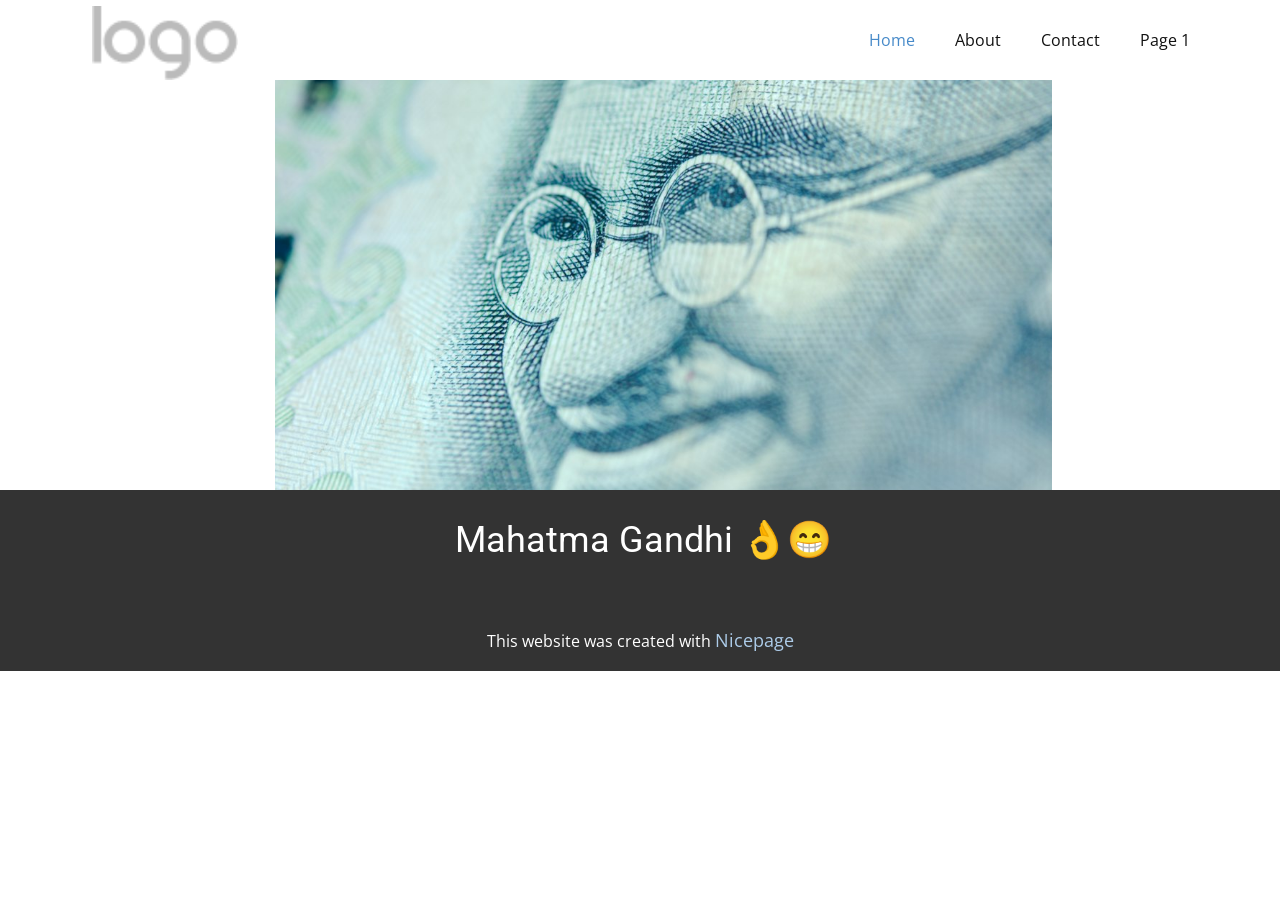
<file: index.html>
<!DOCTYPE html>
<html style="font-size: 16px;" lang="en"><head>
    <meta name="viewport" content="width=device-width, initial-scale=1.0">
    <meta charset="utf-8">
    <meta name="keywords" content="">
    <meta name="description" content="">
    <title>Home</title>
    <link rel="stylesheet" href="nicepage.css" media="screen">
<link rel="stylesheet" href="index.css" media="screen">
    <script class="u-script" type="text/javascript" src="jquery.js" defer=""></script>
    <script class="u-script" type="text/javascript" src="nicepage.js" defer=""></script>
    <meta name="generator" content="Nicepage 8.7.0, nicepage.com">
    
    
    
    <link id="u-page-google-font" rel="stylesheet" href="https://fonts.googleapis.com/css2?display=swap&amp;family=Roboto:ital,wght@0,100;0,200;0,300;0,400;0,500;0,600;0,700;0,800;0,900;1,100;1,200;1,300;1,400;1,500;1,600;1,700;1,800;1,900&amp;family=Open+Sans:ital,wght@0,300;0,400;0,500;0,600;0,700;0,800;1,300;1,400;1,500;1,600;1,700;1,800">
    <script type="application/ld+json">{
		"@context": "http://schema.org",
		"@type": "Organization",
		"name": "",
		"logo": "images/default-logo.png"
}</script>
    <meta name="theme-color" content="#478ac9">
    <meta property="og:title" content="Home">
    <meta property="og:type" content="website">
  <meta data-intl-tel-input-cdn-path="intlTelInput/"></head>
  <body data-home-page="Home.html" data-home-page-title="Home" data-path-to-root="./" data-include-products="false" class="u-body u-clearfix u-xl-mode" data-lang="en"><header class="u-clearfix u-header u-header" id="header"><div class="u-clearfix u-sheet u-valign-middle-lg u-valign-middle-md u-valign-middle-sm u-valign-middle-xs u-sheet-1">
        <a href="#" class="u-image u-logo u-image-1">
          <img src="images/default-logo.png" class="u-logo-image u-logo-image-1">
        </a>
        <nav class="u-menu u-menu-one-level u-offcanvas u-menu-1" role="navigation" aria-label="Menu navigation">
          <div class="menu-collapse" style="font-size: 1rem; letter-spacing: 0px;">
            <a class="u-button-style u-custom-left-right-menu-spacing u-custom-padding-bottom u-custom-top-bottom-menu-spacing u-hamburger-link u-nav-link u-text-active-palette-1-base u-text-hover-palette-2-base" href="#" tabindex="-1" aria-label="Open menu" aria-controls="841e">
              <svg class="u-svg-link" viewBox="0 0 24 24"><use xlink:href="#menu-hamburger"></use></svg>
              <svg class="u-svg-content" version="1.1" id="menu-hamburger" viewBox="0 0 16 16" x="0px" y="0px" xmlns:xlink="http://www.w3.org/1999/xlink" xmlns="http://www.w3.org/2000/svg"><g><rect y="1" width="16" height="2"></rect><rect y="7" width="16" height="2"></rect><rect y="13" width="16" height="2"></rect>
</g></svg>
            </a>
          </div>
          <div class="u-nav-container">
            <ul class="u-nav u-unstyled u-nav-1" role="menubar"><li class="u-nav-item" role="none"><a class="u-button-style u-nav-link u-text-active-palette-1-base u-text-hover-palette-2-base u-nav-link-2" href="./" role="menuitem">Home</a>
</li><li class="u-nav-item" role="none"><a class="u-button-style u-nav-link u-text-active-palette-1-base u-text-hover-palette-2-base u-nav-link-2" href="About.html" role="menuitem">About</a>
</li><li class="u-nav-item" role="none"><a class="u-button-style u-nav-link u-text-active-palette-1-base u-text-hover-palette-2-base u-nav-link-2" href="Contact.html" role="menuitem">Contact</a>
</li><li class="u-nav-item" role="none"><a class="u-button-style u-nav-link u-text-active-palette-1-base u-text-hover-palette-2-base u-nav-link-2" href="Page-1.html" role="menuitem">Page 1</a>
</li></ul>
          </div>
          <div class="u-nav-container-collapse" id="841e" role="region" aria-label="Menu panel">
            <div class="u-black u-container-style u-inner-container-layout u-opacity u-opacity-95 u-sidenav">
              <div class="u-inner-container-layout u-sidenav-overflow">
                <div class="u-menu-close" tabindex="-1" aria-label="Close menu"></div>
                <ul class="u-align-center u-nav u-popupmenu-items u-unstyled u-nav-2"><li class="u-nav-item"><a class="u-button-style u-nav-link" href="./">Home</a>
</li><li class="u-nav-item"><a class="u-button-style u-nav-link" href="About.html">About</a>
</li><li class="u-nav-item"><a class="u-button-style u-nav-link" href="Contact.html">Contact</a>
</li><li class="u-nav-item"><a class="u-button-style u-nav-link" href="Page-1.html">Page 1</a>
</li></ul>
              </div>
            </div>
            <div class="u-black u-menu-overlay u-opacity u-opacity-70"></div>
          </div>
        </nav>
      </div></header>
    <section class="u-clearfix u-section-1" id="block-1">
      <div class="u-clearfix u-sheet u-sheet-1">
        <img class="u-expanded-height u-image u-image-default u-image-1" src="images/photo-1617464071161-3b770974b926.jpeg" alt="" data-image-width="1280" data-image-height="853">
      </div>
    </section>
    
    
    
    <footer class="u-align-center u-clearfix u-container-align-center u-footer u-grey-80 u-footer" id="footer"><div class="u-clearfix u-sheet u-sheet-1">
        <h3 class="u-headline u-text u-text-default u-text-1">
          <a href="/">Mahatma Gandhi ​👌😁</a>
        </h3>
      </div></footer>
    <section class="u-backlink u-clearfix u-grey-80"> This website was created with <a href="https://nicepage.com">Nicepage</a>
    </section>
  
</body></html>
</file>
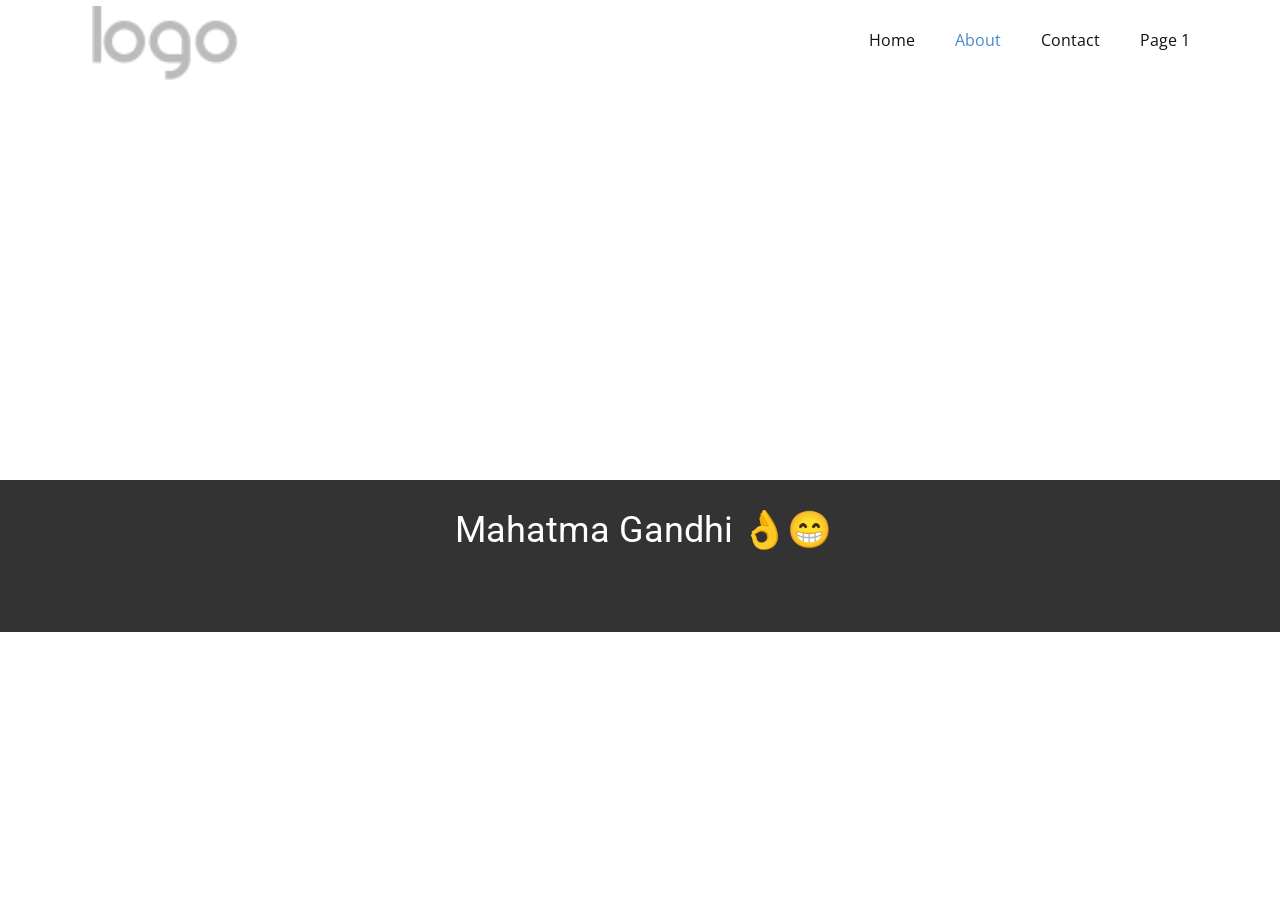
<file: About.html>
<!DOCTYPE html>
<html style="font-size: 16px;" lang="en"><head>
    <meta name="viewport" content="width=device-width, initial-scale=1.0">
    <meta charset="utf-8">
    <meta name="keywords" content="">
    <meta name="description" content="">
    <title>About</title>
    <link rel="stylesheet" href="nicepage.css" media="screen">
<link rel="stylesheet" href="About.css" media="screen">
    <script class="u-script" type="text/javascript" src="jquery.js" defer=""></script>
    <script class="u-script" type="text/javascript" src="nicepage.js" defer=""></script>
    <meta name="generator" content="Nicepage 8.7.0, nicepage.com">
    
    
    
    <link id="u-page-google-font" rel="stylesheet" href="https://fonts.googleapis.com/css2?display=swap&amp;family=Roboto:ital,wght@0,100;0,200;0,300;0,400;0,500;0,600;0,700;0,800;0,900;1,100;1,200;1,300;1,400;1,500;1,600;1,700;1,800;1,900&amp;family=Open+Sans:ital,wght@0,300;0,400;0,500;0,600;0,700;0,800;1,300;1,400;1,500;1,600;1,700;1,800">
    <script type="application/ld+json">{
		"@context": "http://schema.org",
		"@type": "Organization",
		"name": "",
		"logo": "images/default-logo.png"
}</script>
    <meta name="theme-color" content="#478ac9">
    <meta property="og:title" content="About">
    <meta property="og:type" content="website">
  <meta data-intl-tel-input-cdn-path="intlTelInput/"></head>
  <body data-path-to-root="./" data-include-products="false" class="u-body u-xl-mode" data-lang="en"><header class="u-clearfix u-header u-header" id="header"><div class="u-clearfix u-sheet u-valign-middle-lg u-valign-middle-md u-valign-middle-sm u-valign-middle-xs u-sheet-1">
        <a href="#" class="u-image u-logo u-image-1">
          <img src="images/default-logo.png" class="u-logo-image u-logo-image-1">
        </a>
        <nav class="u-menu u-menu-one-level u-offcanvas u-menu-1" role="navigation" aria-label="Menu navigation">
          <div class="menu-collapse" style="font-size: 1rem; letter-spacing: 0px;">
            <a class="u-button-style u-custom-left-right-menu-spacing u-custom-padding-bottom u-custom-top-bottom-menu-spacing u-hamburger-link u-nav-link u-text-active-palette-1-base u-text-hover-palette-2-base" href="#" tabindex="-1" aria-label="Open menu" aria-controls="841e">
              <svg class="u-svg-link" viewBox="0 0 24 24"><use xlink:href="#menu-hamburger"></use></svg>
              <svg class="u-svg-content" version="1.1" id="menu-hamburger" viewBox="0 0 16 16" x="0px" y="0px" xmlns:xlink="http://www.w3.org/1999/xlink" xmlns="http://www.w3.org/2000/svg"><g><rect y="1" width="16" height="2"></rect><rect y="7" width="16" height="2"></rect><rect y="13" width="16" height="2"></rect>
</g></svg>
            </a>
          </div>
          <div class="u-nav-container">
            <ul class="u-nav u-unstyled u-nav-1" role="menubar"><li class="u-nav-item" role="none"><a class="u-button-style u-nav-link u-text-active-palette-1-base u-text-hover-palette-2-base u-nav-link-2" href="./" role="menuitem">Home</a>
</li><li class="u-nav-item" role="none"><a class="u-button-style u-nav-link u-text-active-palette-1-base u-text-hover-palette-2-base u-nav-link-2" href="About.html" role="menuitem">About</a>
</li><li class="u-nav-item" role="none"><a class="u-button-style u-nav-link u-text-active-palette-1-base u-text-hover-palette-2-base u-nav-link-2" href="Contact.html" role="menuitem">Contact</a>
</li><li class="u-nav-item" role="none"><a class="u-button-style u-nav-link u-text-active-palette-1-base u-text-hover-palette-2-base u-nav-link-2" href="Page-1.html" role="menuitem">Page 1</a>
</li></ul>
          </div>
          <div class="u-nav-container-collapse" id="841e" role="region" aria-label="Menu panel">
            <div class="u-black u-container-style u-inner-container-layout u-opacity u-opacity-95 u-sidenav">
              <div class="u-inner-container-layout u-sidenav-overflow">
                <div class="u-menu-close" tabindex="-1" aria-label="Close menu"></div>
                <ul class="u-align-center u-nav u-popupmenu-items u-unstyled u-nav-2"><li class="u-nav-item"><a class="u-button-style u-nav-link" href="./">Home</a>
</li><li class="u-nav-item"><a class="u-button-style u-nav-link" href="About.html">About</a>
</li><li class="u-nav-item"><a class="u-button-style u-nav-link" href="Contact.html">Contact</a>
</li><li class="u-nav-item"><a class="u-button-style u-nav-link" href="Page-1.html">Page 1</a>
</li></ul>
              </div>
            </div>
            <div class="u-black u-menu-overlay u-opacity u-opacity-70"></div>
          </div>
        </nav>
      </div></header>
    <section class="u-clearfix u-section-1" id="block-1">
      <div class="u-clearfix u-sheet u-sheet-1"></div>
    </section>
    
    
    
    <footer class="u-align-center u-clearfix u-container-align-center u-footer u-grey-80 u-footer" id="footer"><div class="u-clearfix u-sheet u-sheet-1">
        <h3 class="u-headline u-text u-text-default u-text-1">
          <a href="/">Mahatma Gandhi ​👌😁</a>
        </h3>
      </div></footer>
    <section class="u-backlink u-clearfix u-grey-80"></section>
  
</body></html>
</file>
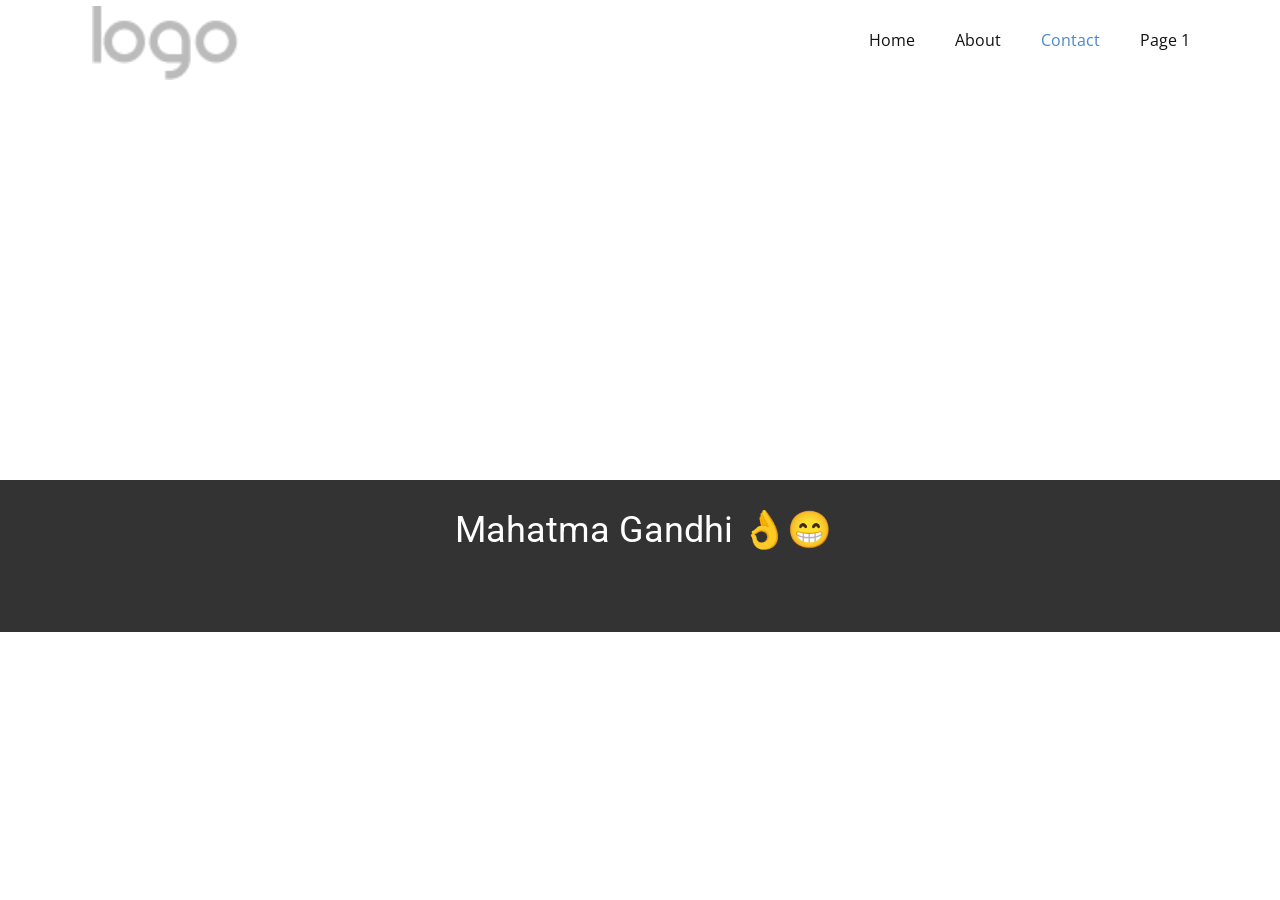
<file: Contact.html>
<!DOCTYPE html>
<html style="font-size: 16px;" lang="en"><head>
    <meta name="viewport" content="width=device-width, initial-scale=1.0">
    <meta charset="utf-8">
    <meta name="keywords" content="">
    <meta name="description" content="">
    <title>Contact</title>
    <link rel="stylesheet" href="nicepage.css" media="screen">
<link rel="stylesheet" href="Contact.css" media="screen">
    <script class="u-script" type="text/javascript" src="jquery.js" defer=""></script>
    <script class="u-script" type="text/javascript" src="nicepage.js" defer=""></script>
    <meta name="generator" content="Nicepage 8.7.0, nicepage.com">
    
    
    
    <link id="u-page-google-font" rel="stylesheet" href="https://fonts.googleapis.com/css2?display=swap&amp;family=Roboto:ital,wght@0,100;0,200;0,300;0,400;0,500;0,600;0,700;0,800;0,900;1,100;1,200;1,300;1,400;1,500;1,600;1,700;1,800;1,900&amp;family=Open+Sans:ital,wght@0,300;0,400;0,500;0,600;0,700;0,800;1,300;1,400;1,500;1,600;1,700;1,800">
    <script type="application/ld+json">{
		"@context": "http://schema.org",
		"@type": "Organization",
		"name": "",
		"logo": "images/default-logo.png"
}</script>
    <meta name="theme-color" content="#478ac9">
    <meta property="og:title" content="Contact">
    <meta property="og:type" content="website">
  <meta data-intl-tel-input-cdn-path="intlTelInput/"></head>
  <body data-path-to-root="./" data-include-products="false" class="u-body u-xl-mode" data-lang="en"><header class="u-clearfix u-header u-header" id="header"><div class="u-clearfix u-sheet u-valign-middle-lg u-valign-middle-md u-valign-middle-sm u-valign-middle-xs u-sheet-1">
        <a href="#" class="u-image u-logo u-image-1">
          <img src="images/default-logo.png" class="u-logo-image u-logo-image-1">
        </a>
        <nav class="u-menu u-menu-one-level u-offcanvas u-menu-1" role="navigation" aria-label="Menu navigation">
          <div class="menu-collapse" style="font-size: 1rem; letter-spacing: 0px;">
            <a class="u-button-style u-custom-left-right-menu-spacing u-custom-padding-bottom u-custom-top-bottom-menu-spacing u-hamburger-link u-nav-link u-text-active-palette-1-base u-text-hover-palette-2-base" href="#" tabindex="-1" aria-label="Open menu" aria-controls="841e">
              <svg class="u-svg-link" viewBox="0 0 24 24"><use xlink:href="#menu-hamburger"></use></svg>
              <svg class="u-svg-content" version="1.1" id="menu-hamburger" viewBox="0 0 16 16" x="0px" y="0px" xmlns:xlink="http://www.w3.org/1999/xlink" xmlns="http://www.w3.org/2000/svg"><g><rect y="1" width="16" height="2"></rect><rect y="7" width="16" height="2"></rect><rect y="13" width="16" height="2"></rect>
</g></svg>
            </a>
          </div>
          <div class="u-nav-container">
            <ul class="u-nav u-unstyled u-nav-1" role="menubar"><li class="u-nav-item" role="none"><a class="u-button-style u-nav-link u-text-active-palette-1-base u-text-hover-palette-2-base u-nav-link-2" href="./" role="menuitem">Home</a>
</li><li class="u-nav-item" role="none"><a class="u-button-style u-nav-link u-text-active-palette-1-base u-text-hover-palette-2-base u-nav-link-2" href="About.html" role="menuitem">About</a>
</li><li class="u-nav-item" role="none"><a class="u-button-style u-nav-link u-text-active-palette-1-base u-text-hover-palette-2-base u-nav-link-2" href="Contact.html" role="menuitem">Contact</a>
</li><li class="u-nav-item" role="none"><a class="u-button-style u-nav-link u-text-active-palette-1-base u-text-hover-palette-2-base u-nav-link-2" href="Page-1.html" role="menuitem">Page 1</a>
</li></ul>
          </div>
          <div class="u-nav-container-collapse" id="841e" role="region" aria-label="Menu panel">
            <div class="u-black u-container-style u-inner-container-layout u-opacity u-opacity-95 u-sidenav">
              <div class="u-inner-container-layout u-sidenav-overflow">
                <div class="u-menu-close" tabindex="-1" aria-label="Close menu"></div>
                <ul class="u-align-center u-nav u-popupmenu-items u-unstyled u-nav-2"><li class="u-nav-item"><a class="u-button-style u-nav-link" href="./">Home</a>
</li><li class="u-nav-item"><a class="u-button-style u-nav-link" href="About.html">About</a>
</li><li class="u-nav-item"><a class="u-button-style u-nav-link" href="Contact.html">Contact</a>
</li><li class="u-nav-item"><a class="u-button-style u-nav-link" href="Page-1.html">Page 1</a>
</li></ul>
              </div>
            </div>
            <div class="u-black u-menu-overlay u-opacity u-opacity-70"></div>
          </div>
        </nav>
      </div></header>
    <section class="u-clearfix u-section-1" id="block-1">
      <div class="u-clearfix u-sheet u-sheet-1"></div>
    </section>
    
    
    
    <footer class="u-align-center u-clearfix u-container-align-center u-footer u-grey-80 u-footer" id="footer"><div class="u-clearfix u-sheet u-sheet-1">
        <h3 class="u-headline u-text u-text-default u-text-1">
          <a href="/">Mahatma Gandhi ​👌😁</a>
        </h3>
      </div></footer>
    <section class="u-backlink u-clearfix u-grey-80"></section>
  
</body></html>
</file>
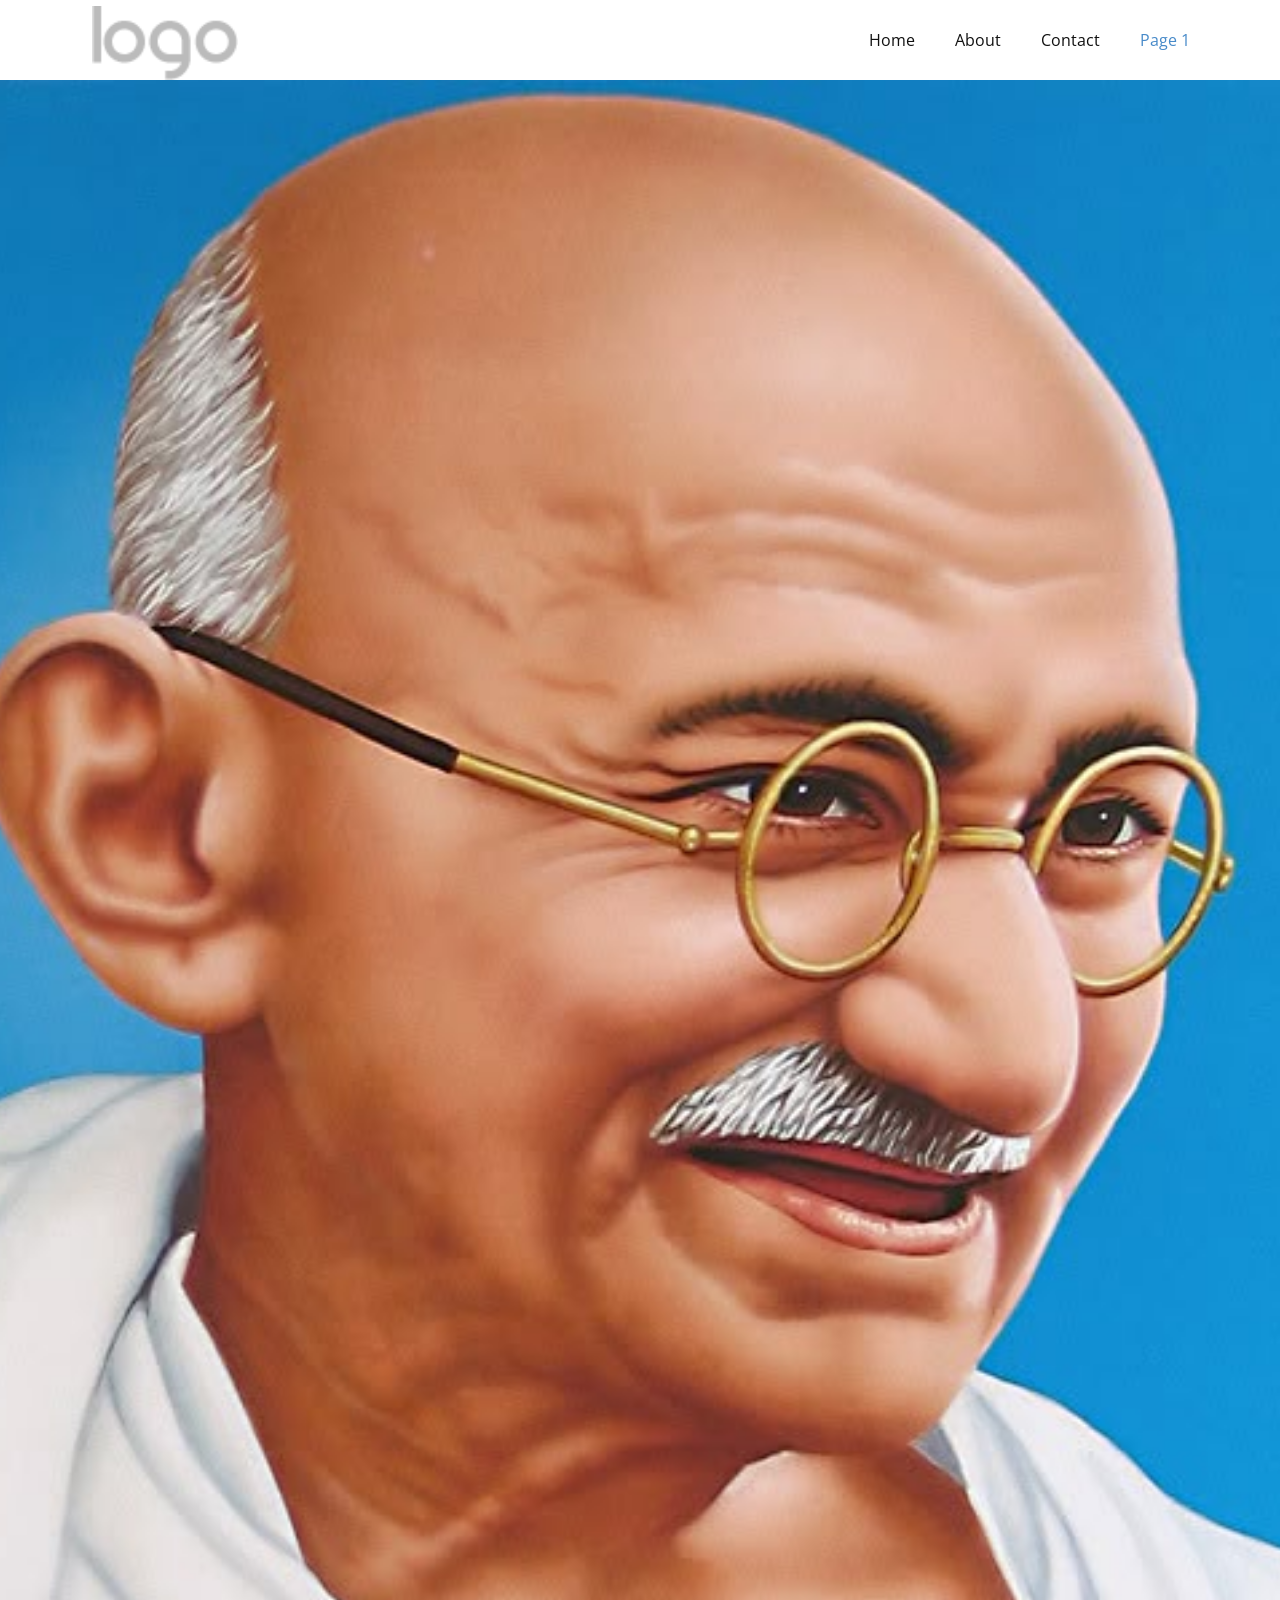
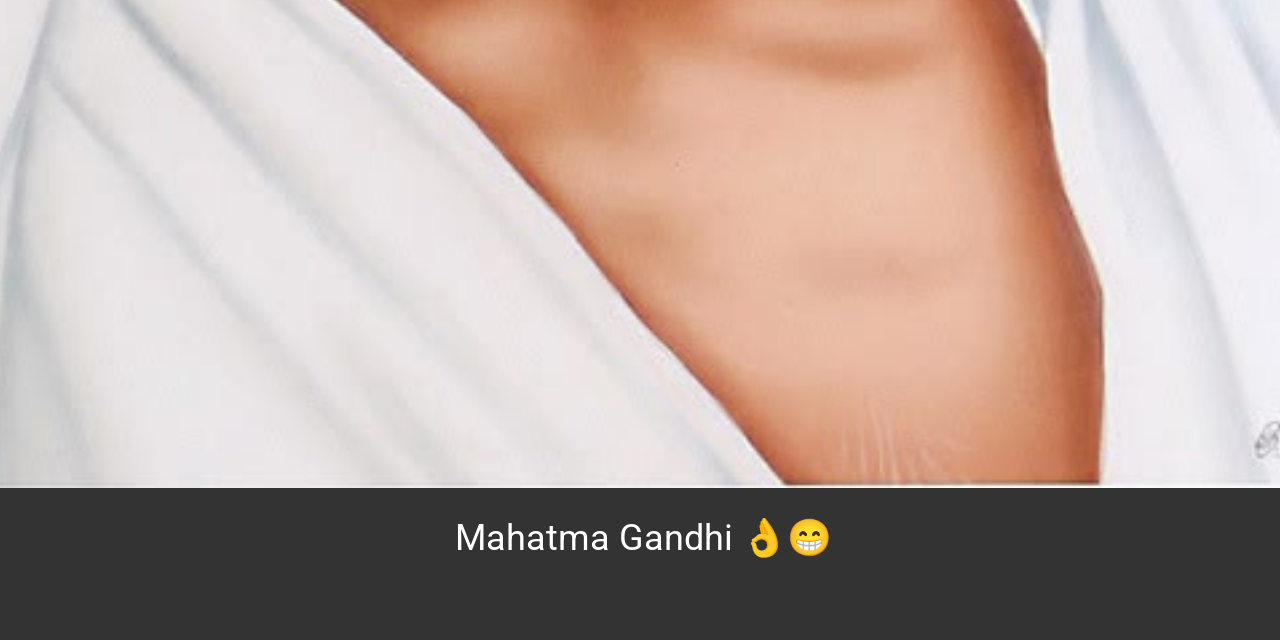
<file: Page-1.html>
<!DOCTYPE html>
<html style="font-size: 16px;" lang="en"><head>
    <meta name="viewport" content="width=device-width, initial-scale=1.0">
    <meta charset="utf-8">
    <meta name="keywords" content="">
    <meta name="description" content="">
    <title>Page 1</title>
    <link rel="stylesheet" href="nicepage.css" media="screen">
<link rel="stylesheet" href="Page-1.css" media="screen">
    <script class="u-script" type="text/javascript" src="jquery.js" defer=""></script>
    <script class="u-script" type="text/javascript" src="nicepage.js" defer=""></script>
    <meta name="generator" content="Nicepage 8.7.0, nicepage.com">
    
    
    
    <link id="u-page-google-font" rel="stylesheet" href="https://fonts.googleapis.com/css2?display=swap&amp;family=Roboto:ital,wght@0,100;0,200;0,300;0,400;0,500;0,600;0,700;0,800;0,900;1,100;1,200;1,300;1,400;1,500;1,600;1,700;1,800;1,900&amp;family=Open+Sans:ital,wght@0,300;0,400;0,500;0,600;0,700;0,800;1,300;1,400;1,500;1,600;1,700;1,800">
    <script type="application/ld+json">{
		"@context": "http://schema.org",
		"@type": "Organization",
		"name": "",
		"logo": "images/default-logo.png"
}</script>
    <meta name="theme-color" content="#478ac9">
    <meta property="og:title" content="Page 1">
    <meta property="og:type" content="website">
  <meta data-intl-tel-input-cdn-path="intlTelInput/"></head>
  <body data-path-to-root="./" data-include-products="false" class="u-body u-clearfix u-xl-mode" data-lang="en"><header class="u-clearfix u-header u-header" id="header"><div class="u-clearfix u-sheet u-valign-middle-lg u-valign-middle-md u-valign-middle-sm u-valign-middle-xs u-sheet-1">
        <a href="#" class="u-image u-logo u-image-1">
          <img src="images/default-logo.png" class="u-logo-image u-logo-image-1">
        </a>
        <nav class="u-menu u-menu-one-level u-offcanvas u-menu-1" role="navigation" aria-label="Menu navigation">
          <div class="menu-collapse" style="font-size: 1rem; letter-spacing: 0px;">
            <a class="u-button-style u-custom-left-right-menu-spacing u-custom-padding-bottom u-custom-top-bottom-menu-spacing u-hamburger-link u-nav-link u-text-active-palette-1-base u-text-hover-palette-2-base" href="#" tabindex="-1" aria-label="Open menu" aria-controls="841e">
              <svg class="u-svg-link" viewBox="0 0 24 24"><use xlink:href="#menu-hamburger"></use></svg>
              <svg class="u-svg-content" version="1.1" id="menu-hamburger" viewBox="0 0 16 16" x="0px" y="0px" xmlns:xlink="http://www.w3.org/1999/xlink" xmlns="http://www.w3.org/2000/svg"><g><rect y="1" width="16" height="2"></rect><rect y="7" width="16" height="2"></rect><rect y="13" width="16" height="2"></rect>
</g></svg>
            </a>
          </div>
          <div class="u-nav-container">
            <ul class="u-nav u-unstyled u-nav-1" role="menubar"><li class="u-nav-item" role="none"><a class="u-button-style u-nav-link u-text-active-palette-1-base u-text-hover-palette-2-base u-nav-link-2" href="./" role="menuitem">Home</a>
</li><li class="u-nav-item" role="none"><a class="u-button-style u-nav-link u-text-active-palette-1-base u-text-hover-palette-2-base u-nav-link-2" href="About.html" role="menuitem">About</a>
</li><li class="u-nav-item" role="none"><a class="u-button-style u-nav-link u-text-active-palette-1-base u-text-hover-palette-2-base u-nav-link-2" href="Contact.html" role="menuitem">Contact</a>
</li><li class="u-nav-item" role="none"><a class="u-button-style u-nav-link u-text-active-palette-1-base u-text-hover-palette-2-base u-nav-link-2" href="Page-1.html" role="menuitem">Page 1</a>
</li></ul>
          </div>
          <div class="u-nav-container-collapse" id="841e" role="region" aria-label="Menu panel">
            <div class="u-black u-container-style u-inner-container-layout u-opacity u-opacity-95 u-sidenav">
              <div class="u-inner-container-layout u-sidenav-overflow">
                <div class="u-menu-close" tabindex="-1" aria-label="Close menu"></div>
                <ul class="u-align-center u-nav u-popupmenu-items u-unstyled u-nav-2"><li class="u-nav-item"><a class="u-button-style u-nav-link" href="./">Home</a>
</li><li class="u-nav-item"><a class="u-button-style u-nav-link" href="About.html">About</a>
</li><li class="u-nav-item"><a class="u-button-style u-nav-link" href="Contact.html">Contact</a>
</li><li class="u-nav-item"><a class="u-button-style u-nav-link" href="Page-1.html">Page 1</a>
</li></ul>
              </div>
            </div>
            <div class="u-black u-menu-overlay u-opacity u-opacity-70"></div>
          </div>
        </nav>
      </div></header>
    <section class="u-clearfix u-container-align-center u-image u-section-1" id="block-2" data-image-width="569" data-image-height="750">
      <div class="u-clearfix u-sheet u-sheet-1"></div>
    </section>
    
    
    
    <footer class="u-align-center u-clearfix u-container-align-center u-footer u-grey-80 u-footer" id="footer"><div class="u-clearfix u-sheet u-sheet-1">
        <h3 class="u-headline u-text u-text-default u-text-1">
          <a href="/">Mahatma Gandhi ​👌😁</a>
        </h3>
      </div></footer>
    <section class="u-backlink u-clearfix u-grey-80"></section>
  
</body></html>
</file>
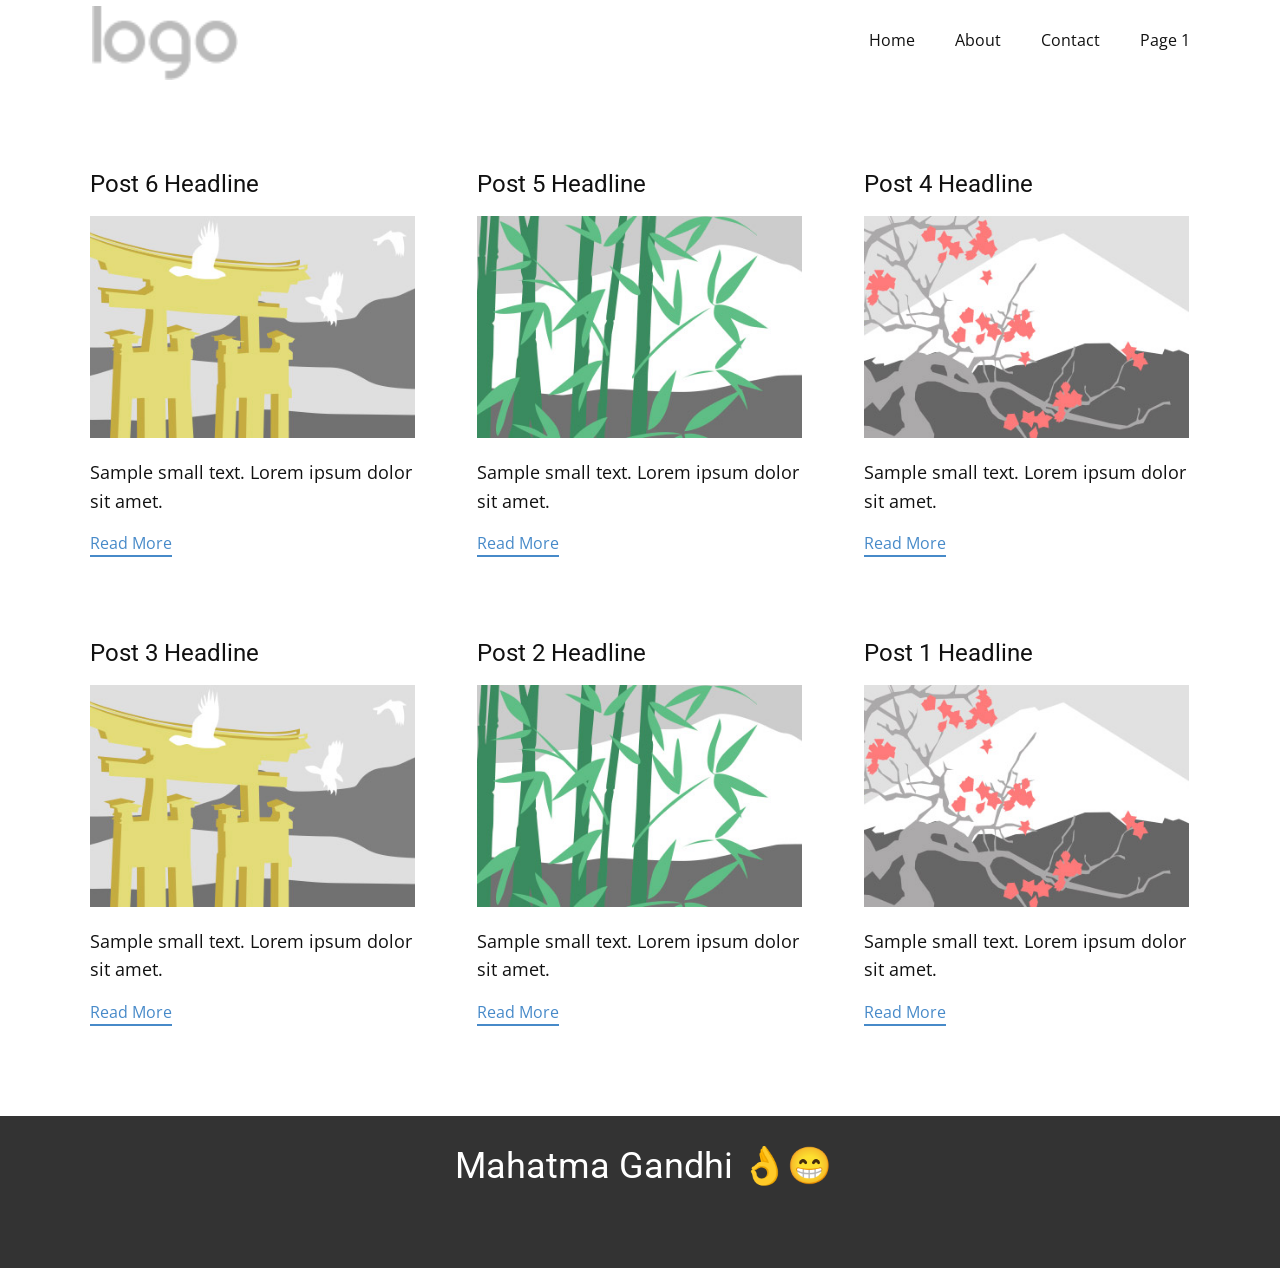
<file: blog/blog.html>
<!DOCTYPE html>
<html style="font-size: 16px;" lang="en"><head>
    <meta name="viewport" content="width=device-width, initial-scale=1.0">
    <meta charset="utf-8">
    <meta name="keywords" content="">
    <meta name="description" content="">
    <title>Blog</title>
    <link rel="stylesheet" href="../nicepage.css" media="screen">
<link rel="stylesheet" href="../Blog-Template.css" media="screen">
    <script class="u-script" type="text/javascript" src="../jquery.js" defer=""></script>
    <script class="u-script" type="text/javascript" src="../nicepage.js" defer=""></script>
    <meta name="generator" content="Nicepage 8.7.0, nicepage.com">
    
    
    
    <link id="u-page-google-font" rel="stylesheet" href="https://fonts.googleapis.com/css2?display=swap&amp;family=Roboto:ital,wght@0,100;0,200;0,300;0,400;0,500;0,600;0,700;0,800;0,900;1,100;1,200;1,300;1,400;1,500;1,600;1,700;1,800;1,900&amp;family=Open+Sans:ital,wght@0,300;0,400;0,500;0,600;0,700;0,800;1,300;1,400;1,500;1,600;1,700;1,800">
    <script type="application/ld+json">{
		"@context": "http://schema.org",
		"@type": "Organization",
		"name": "",
		"logo": "images/default-logo.png"
}</script>
    <meta name="theme-color" content="#478ac9">
  <meta data-intl-tel-input-cdn-path="intlTelInput/"></head>
  <body data-path-to-root="../" data-include-products="false" class="u-body u-xl-mode" data-lang="en"><header class="u-clearfix u-header u-header" id="header"><div class="u-clearfix u-sheet u-valign-middle-lg u-valign-middle-md u-valign-middle-sm u-valign-middle-xs u-sheet-1">
        <a href="#" class="u-image u-logo u-image-1">
          <img src="../images/default-logo.png" class="u-logo-image u-logo-image-1">
        </a>
        <nav class="u-menu u-menu-one-level u-offcanvas u-menu-1" role="navigation" aria-label="Menu navigation">
          <div class="menu-collapse" style="font-size: 1rem; letter-spacing: 0px;">
            <a class="u-button-style u-custom-left-right-menu-spacing u-custom-padding-bottom u-custom-top-bottom-menu-spacing u-hamburger-link u-nav-link u-text-active-palette-1-base u-text-hover-palette-2-base" href="#" tabindex="-1" aria-label="Open menu" aria-controls="841e">
              <svg class="u-svg-link" viewBox="0 0 24 24"><use xlink:href="#menu-hamburger"></use></svg>
              <svg class="u-svg-content" version="1.1" id="menu-hamburger" viewBox="0 0 16 16" x="0px" y="0px" xmlns:xlink="http://www.w3.org/1999/xlink" xmlns="http://www.w3.org/2000/svg"><g><rect y="1" width="16" height="2"></rect><rect y="7" width="16" height="2"></rect><rect y="13" width="16" height="2"></rect>
</g></svg>
            </a>
          </div>
          <div class="u-nav-container">
            <ul class="u-nav u-unstyled u-nav-1" role="menubar"><li class="u-nav-item" role="none"><a class="u-button-style u-nav-link u-text-active-palette-1-base u-text-hover-palette-2-base u-nav-link-2" href="../" role="menuitem">Home</a>
</li><li class="u-nav-item" role="none"><a class="u-button-style u-nav-link u-text-active-palette-1-base u-text-hover-palette-2-base u-nav-link-2" href="../About.html" role="menuitem">About</a>
</li><li class="u-nav-item" role="none"><a class="u-button-style u-nav-link u-text-active-palette-1-base u-text-hover-palette-2-base u-nav-link-2" href="../Contact.html" role="menuitem">Contact</a>
</li><li class="u-nav-item" role="none"><a class="u-button-style u-nav-link u-text-active-palette-1-base u-text-hover-palette-2-base u-nav-link-2" href="../Page-1.html" role="menuitem">Page 1</a>
</li></ul>
          </div>
          <div class="u-nav-container-collapse" id="841e" role="region" aria-label="Menu panel">
            <div class="u-black u-container-style u-inner-container-layout u-opacity u-opacity-95 u-sidenav">
              <div class="u-inner-container-layout u-sidenav-overflow">
                <div class="u-menu-close" tabindex="-1" aria-label="Close menu"></div>
                <ul class="u-align-center u-nav u-popupmenu-items u-unstyled u-nav-2"><li class="u-nav-item"><a class="u-button-style u-nav-link" href="../">Home</a>
</li><li class="u-nav-item"><a class="u-button-style u-nav-link" href="../About.html">About</a>
</li><li class="u-nav-item"><a class="u-button-style u-nav-link" href="../Contact.html">Contact</a>
</li><li class="u-nav-item"><a class="u-button-style u-nav-link" href="../Page-1.html">Page 1</a>
</li></ul>
              </div>
            </div>
            <div class="u-black u-menu-overlay u-opacity u-opacity-70"></div>
          </div>
        </nav>
      </div></header>
    <section class="u-clearfix u-section-1" id="block-2">
      <div class="u-clearfix u-sheet u-valign-middle u-sheet-1"><!--blog--><!--blog_options_json--><!--{"type":"Recent","source":"","tags":"","count":""}--><!--/blog_options_json-->
        <div class="u-blog u-expanded-width u-repeater u-repeater-1" data-blog-id="blog-1"><!--blog_post-->
          <div class="u-blog-post u-container-style u-repeater-item u-white u-repeater-item-1"><meta name="twitter:description" content="Sample small text. Lorem ipsum dolor sit amet."><meta name="description" content="Sample small text. Lorem ipsum dolor sit amet."><meta property="og:type" content="article"><meta property="og:title" content="Post 6 Headline"><meta property="og:description" content="Sample small text. Lorem ipsum dolor sit amet."><meta property="og:image" content="../images/8ad73f3c.jpeg">
            <div class="u-container-layout u-similar-container u-valign-top u-container-layout-1"><!--blog_post_header-->
              <h4 class="u-blog-control u-text u-text-1">
                <a class="u-post-header-link" href="../blog/post-5.html">Post 6 Headline</a>
              </h4><!--/blog_post_header--><!--blog_post_image-->
              <img alt="" class="u-blog-control u-expanded-width u-image u-image-default u-image-1" src="../images/8ad73f3c.jpeg" data-href="../blog/post-5.html"><!--/blog_post_image--><!--blog_post_content-->
              <div class="u-blog-control u-post-content u-text u-text-2 fr-view">Sample small text. Lorem ipsum dolor sit amet.</div><!--/blog_post_content--><!--blog_post_readmore-->
              <a href="../blog/post-5.html" class="u-blog-control u-border-2 u-border-palette-1-base u-btn u-btn-rectangle u-button-style u-none u-btn-1"><!--blog_post_readmore_content--><!--options_json--><!--{"content":"","defaultValue":"Read More"}--><!--/options_json-->Read More<!--/blog_post_readmore_content--></a><!--/blog_post_readmore-->
            </div>
          </div><div class="u-blog-post u-container-style u-repeater-item u-video-cover u-white"><meta name="twitter:description" content="Sample small text. Lorem ipsum dolor sit amet."><meta name="description" content="Sample small text. Lorem ipsum dolor sit amet."><meta property="og:type" content="article"><meta property="og:title" content="Post 5 Headline"><meta property="og:description" content="Sample small text. Lorem ipsum dolor sit amet."><meta property="og:image" content="../images/68f64b9d.jpeg">
            <div class="u-container-layout u-similar-container u-valign-top u-container-layout-2"><!--blog_post_header-->
              <h4 class="u-blog-control u-text u-text-3">
                <a class="u-post-header-link" href="../blog/post-4.html">Post 5 Headline</a>
              </h4><!--/blog_post_header--><!--blog_post_image-->
              <img alt="" class="u-blog-control u-expanded-width u-image u-image-default u-image-2" src="../images/68f64b9d.jpeg" data-href="../blog/post-4.html"><!--/blog_post_image--><!--blog_post_content-->
              <div class="u-blog-control u-post-content u-text u-text-4 fr-view">Sample small text. Lorem ipsum dolor sit amet.</div><!--/blog_post_content--><!--blog_post_readmore-->
              <a href="../blog/post-4.html" class="u-blog-control u-border-2 u-border-palette-1-base u-btn u-btn-rectangle u-button-style u-none u-btn-2"><!--blog_post_readmore_content--><!--options_json--><!--{"content":"","defaultValue":"Read More"}--><!--/options_json-->Read More<!--/blog_post_readmore_content--></a><!--/blog_post_readmore-->
            </div>
          </div><div class="u-blog-post u-container-style u-repeater-item u-video-cover u-white"><meta name="twitter:description" content="Sample small text. Lorem ipsum dolor sit amet."><meta name="description" content="Sample small text. Lorem ipsum dolor sit amet."><meta property="og:type" content="article"><meta property="og:title" content="Post 4 Headline"><meta property="og:description" content="Sample small text. Lorem ipsum dolor sit amet."><meta property="og:image" content="../images/0fd3416c.jpeg">
            <div class="u-container-layout u-similar-container u-valign-top u-container-layout-3"><!--blog_post_header-->
              <h4 class="u-blog-control u-text u-text-5">
                <a class="u-post-header-link" href="../blog/post-3.html">Post 4 Headline</a>
              </h4><!--/blog_post_header--><!--blog_post_image-->
              <img alt="" class="u-blog-control u-expanded-width u-image u-image-default u-image-3" src="../images/0fd3416c.jpeg" data-href="../blog/post-3.html"><!--/blog_post_image--><!--blog_post_content-->
              <div class="u-blog-control u-post-content u-text u-text-6 fr-view">Sample small text. Lorem ipsum dolor sit amet.</div><!--/blog_post_content--><!--blog_post_readmore-->
              <a href="../blog/post-3.html" class="u-blog-control u-border-2 u-border-palette-1-base u-btn u-btn-rectangle u-button-style u-none u-btn-3"><!--blog_post_readmore_content--><!--options_json--><!--{"content":"","defaultValue":"Read More"}--><!--/options_json-->Read More<!--/blog_post_readmore_content--></a><!--/blog_post_readmore-->
            </div>
          </div><div class="u-blog-post u-container-style u-repeater-item u-white u-repeater-item-1"><meta name="twitter:description" content="Sample small text. Lorem ipsum dolor sit amet."><meta name="description" content="Sample small text. Lorem ipsum dolor sit amet."><meta property="og:type" content="article"><meta property="og:title" content="Post 3 Headline"><meta property="og:description" content="Sample small text. Lorem ipsum dolor sit amet."><meta property="og:image" content="../images/8ad73f3c.jpeg">
            <div class="u-container-layout u-similar-container u-valign-top u-container-layout-1"><!--blog_post_header-->
              <h4 class="u-blog-control u-text u-text-1">
                <a class="u-post-header-link" href="../blog/post-2.html">Post 3 Headline</a>
              </h4><!--/blog_post_header--><!--blog_post_image-->
              <img alt="" class="u-blog-control u-expanded-width u-image u-image-default u-image-1" src="../images/8ad73f3c.jpeg" data-href="../blog/post-2.html"><!--/blog_post_image--><!--blog_post_content-->
              <div class="u-blog-control u-post-content u-text u-text-2 fr-view">Sample small text. Lorem ipsum dolor sit amet.</div><!--/blog_post_content--><!--blog_post_readmore-->
              <a href="../blog/post-2.html" class="u-blog-control u-border-2 u-border-palette-1-base u-btn u-btn-rectangle u-button-style u-none u-btn-1"><!--blog_post_readmore_content--><!--options_json--><!--{"content":"","defaultValue":"Read More"}--><!--/options_json-->Read More<!--/blog_post_readmore_content--></a><!--/blog_post_readmore-->
            </div>
          </div><div class="u-blog-post u-container-style u-repeater-item u-video-cover u-white"><meta name="twitter:description" content="Sample small text. Lorem ipsum dolor sit amet."><meta name="description" content="Sample small text. Lorem ipsum dolor sit amet."><meta property="og:type" content="article"><meta property="og:title" content="Post 2 Headline"><meta property="og:description" content="Sample small text. Lorem ipsum dolor sit amet."><meta property="og:image" content="../images/68f64b9d.jpeg">
            <div class="u-container-layout u-similar-container u-valign-top u-container-layout-2"><!--blog_post_header-->
              <h4 class="u-blog-control u-text u-text-3">
                <a class="u-post-header-link" href="../blog/post-1.html">Post 2 Headline</a>
              </h4><!--/blog_post_header--><!--blog_post_image-->
              <img alt="" class="u-blog-control u-expanded-width u-image u-image-default u-image-2" src="../images/68f64b9d.jpeg" data-href="../blog/post-1.html"><!--/blog_post_image--><!--blog_post_content-->
              <div class="u-blog-control u-post-content u-text u-text-4 fr-view">Sample small text. Lorem ipsum dolor sit amet.</div><!--/blog_post_content--><!--blog_post_readmore-->
              <a href="../blog/post-1.html" class="u-blog-control u-border-2 u-border-palette-1-base u-btn u-btn-rectangle u-button-style u-none u-btn-2"><!--blog_post_readmore_content--><!--options_json--><!--{"content":"","defaultValue":"Read More"}--><!--/options_json-->Read More<!--/blog_post_readmore_content--></a><!--/blog_post_readmore-->
            </div>
          </div><div class="u-blog-post u-container-style u-repeater-item u-video-cover u-white"><meta name="twitter:description" content="Sample small text. Lorem ipsum dolor sit amet."><meta name="description" content="Sample small text. Lorem ipsum dolor sit amet."><meta property="og:type" content="article"><meta property="og:title" content="Post 1 Headline"><meta property="og:description" content="Sample small text. Lorem ipsum dolor sit amet."><meta property="og:image" content="../images/0fd3416c.jpeg">
            <div class="u-container-layout u-similar-container u-valign-top u-container-layout-3"><!--blog_post_header-->
              <h4 class="u-blog-control u-text u-text-5">
                <a class="u-post-header-link" href="../blog/post.html">Post 1 Headline</a>
              </h4><!--/blog_post_header--><!--blog_post_image-->
              <img alt="" class="u-blog-control u-expanded-width u-image u-image-default u-image-3" src="../images/0fd3416c.jpeg" data-href="../blog/post.html"><!--/blog_post_image--><!--blog_post_content-->
              <div class="u-blog-control u-post-content u-text u-text-6 fr-view">Sample small text. Lorem ipsum dolor sit amet.</div><!--/blog_post_content--><!--blog_post_readmore-->
              <a href="../blog/post.html" class="u-blog-control u-border-2 u-border-palette-1-base u-btn u-btn-rectangle u-button-style u-none u-btn-3"><!--blog_post_readmore_content--><!--options_json--><!--{"content":"","defaultValue":"Read More"}--><!--/options_json-->Read More<!--/blog_post_readmore_content--></a><!--/blog_post_readmore-->
            </div>
          </div><!--/blog_post--><!--blog_post-->
          <!--/blog_post--><!--blog_post-->
          <!--/blog_post-->
        </div><!--/blog-->
      </div>
    </section>
    
    
    
    <footer class="u-align-center u-clearfix u-container-align-center u-footer u-grey-80 u-footer" id="footer"><div class="u-clearfix u-sheet u-sheet-1">
        <h3 class="u-headline u-text u-text-default u-text-1">
          <a href="/">Mahatma Gandhi ​👌😁</a>
        </h3>
      </div></footer>
    <section class="u-backlink u-clearfix u-grey-80"></section>
  
</body></html>
</file>
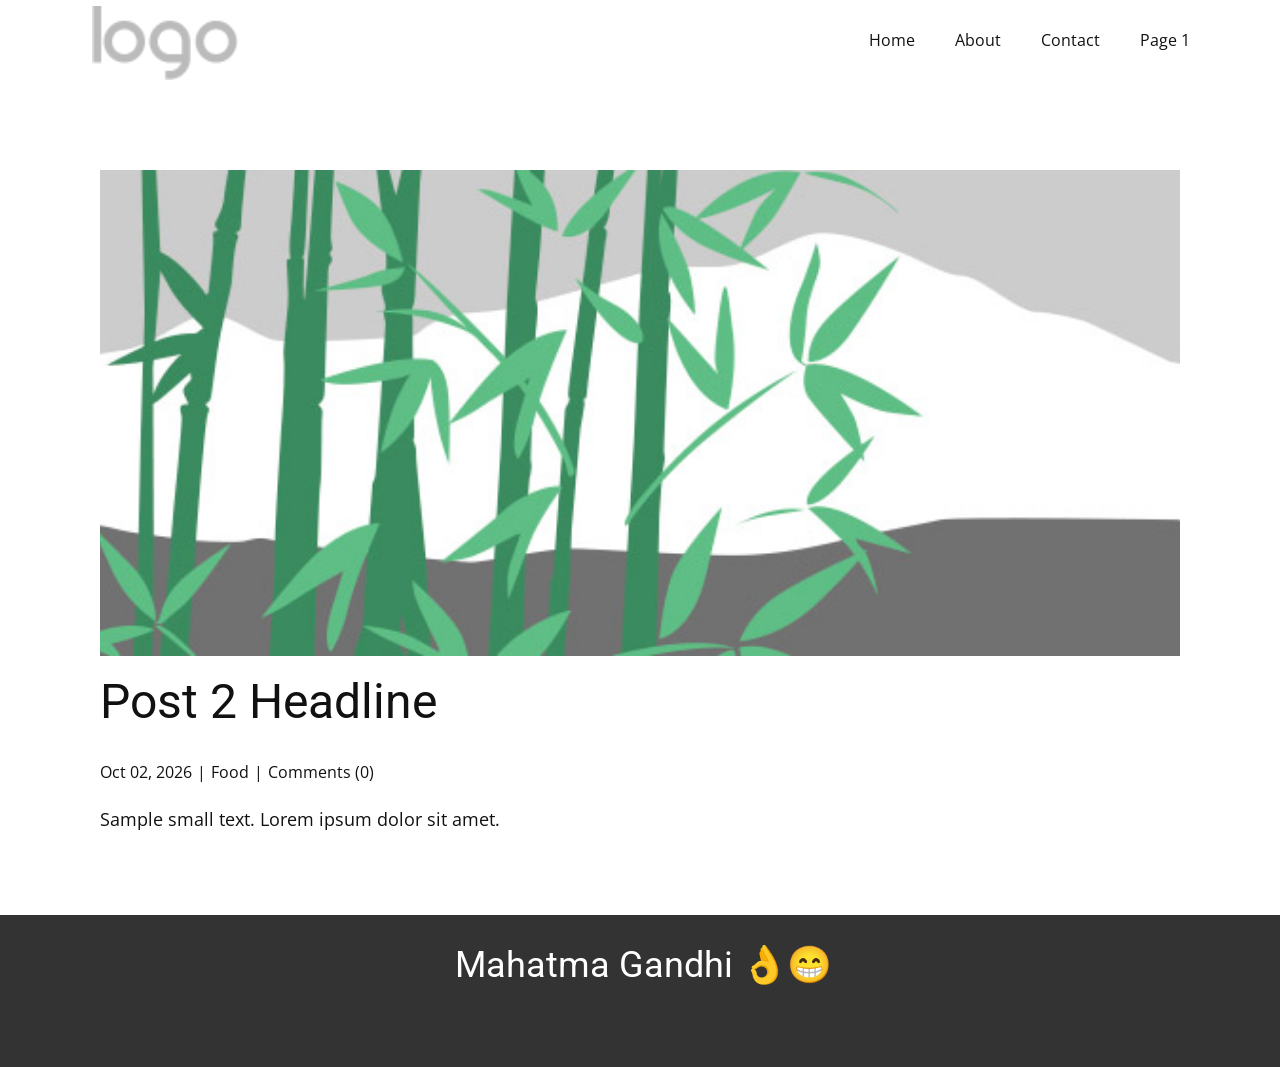
<file: blog/post-1.html>
<!DOCTYPE html>
<html style="font-size: 16px;" lang="en"><head>
    <meta name="viewport" content="width=device-width, initial-scale=1.0">
    <meta charset="utf-8">
    <meta name="keywords" content="Post 1 Headline">
    <meta name="description" content="Sample small text. Lorem ipsum dolor sit amet.">
    <title>Post 2 Headline</title>
    <link rel="stylesheet" href="../nicepage.css" media="screen">
<link rel="stylesheet" href="../Post-Template.css" media="screen">
    <script class="u-script" type="text/javascript" src="../jquery.js" defer=""></script>
    <script class="u-script" type="text/javascript" src="../nicepage.js" defer=""></script>
    <meta name="generator" content="Nicepage 8.7.0, nicepage.com">
    
    
    
    <link id="u-page-google-font" rel="stylesheet" href="https://fonts.googleapis.com/css2?display=swap&amp;family=Roboto:ital,wght@0,100;0,200;0,300;0,400;0,500;0,600;0,700;0,800;0,900;1,100;1,200;1,300;1,400;1,500;1,600;1,700;1,800;1,900&amp;family=Open+Sans:ital,wght@0,300;0,400;0,500;0,600;0,700;0,800;1,300;1,400;1,500;1,600;1,700;1,800">
    <script type="application/ld+json">{
		"@context": "http://schema.org",
		"@type": "Organization",
		"name": "",
		"logo": "images/default-logo.png"
}</script>
    <meta name="theme-color" content="#478ac9">
  <meta data-intl-tel-input-cdn-path="intlTelInput/"><meta name="twitter:description" content="Sample small text. Lorem ipsum dolor sit amet."><meta property="og:type" content="article"><meta property="og:title" content="Post 2 Headline"><meta property="og:description" content="Sample small text. Lorem ipsum dolor sit amet."><meta property="og:image" content="../images/68f64b9d.jpeg"></head>
  <body data-path-to-root="./" data-include-products="false" class="u-body u-xl-mode" data-lang="en"><header class="u-clearfix u-header u-header" id="header"><div class="u-clearfix u-sheet u-valign-middle-lg u-valign-middle-md u-valign-middle-sm u-valign-middle-xs u-sheet-1">
        <a href="#" class="u-image u-logo u-image-1">
          <img src="../images/default-logo.png" class="u-logo-image u-logo-image-1">
        </a>
        <nav class="u-menu u-menu-one-level u-offcanvas u-menu-1" role="navigation" aria-label="Menu navigation">
          <div class="menu-collapse" style="font-size: 1rem; letter-spacing: 0px;">
            <a class="u-button-style u-custom-left-right-menu-spacing u-custom-padding-bottom u-custom-top-bottom-menu-spacing u-hamburger-link u-nav-link u-text-active-palette-1-base u-text-hover-palette-2-base" href="#" tabindex="-1" aria-label="Open menu" aria-controls="841e">
              <svg class="u-svg-link" viewBox="0 0 24 24"><use xlink:href="#menu-hamburger"></use></svg>
              <svg class="u-svg-content" version="1.1" id="menu-hamburger" viewBox="0 0 16 16" x="0px" y="0px" xmlns:xlink="http://www.w3.org/1999/xlink" xmlns="http://www.w3.org/2000/svg"><g><rect y="1" width="16" height="2"></rect><rect y="7" width="16" height="2"></rect><rect y="13" width="16" height="2"></rect>
</g></svg>
            </a>
          </div>
          <div class="u-nav-container">
            <ul class="u-nav u-unstyled u-nav-1" role="menubar"><li class="u-nav-item" role="none"><a class="u-button-style u-nav-link u-text-active-palette-1-base u-text-hover-palette-2-base u-nav-link-2" href="../" role="menuitem">Home</a>
</li><li class="u-nav-item" role="none"><a class="u-button-style u-nav-link u-text-active-palette-1-base u-text-hover-palette-2-base u-nav-link-2" href="../About.html" role="menuitem">About</a>
</li><li class="u-nav-item" role="none"><a class="u-button-style u-nav-link u-text-active-palette-1-base u-text-hover-palette-2-base u-nav-link-2" href="../Contact.html" role="menuitem">Contact</a>
</li><li class="u-nav-item" role="none"><a class="u-button-style u-nav-link u-text-active-palette-1-base u-text-hover-palette-2-base u-nav-link-2" href="../Page-1.html" role="menuitem">Page 1</a>
</li></ul>
          </div>
          <div class="u-nav-container-collapse" id="841e" role="region" aria-label="Menu panel">
            <div class="u-black u-container-style u-inner-container-layout u-opacity u-opacity-95 u-sidenav">
              <div class="u-inner-container-layout u-sidenav-overflow">
                <div class="u-menu-close" tabindex="-1" aria-label="Close menu"></div>
                <ul class="u-align-center u-nav u-popupmenu-items u-unstyled u-nav-2"><li class="u-nav-item"><a class="u-button-style u-nav-link" href="../">Home</a>
</li><li class="u-nav-item"><a class="u-button-style u-nav-link" href="../About.html">About</a>
</li><li class="u-nav-item"><a class="u-button-style u-nav-link" href="../Contact.html">Contact</a>
</li><li class="u-nav-item"><a class="u-button-style u-nav-link" href="../Page-1.html">Page 1</a>
</li></ul>
              </div>
            </div>
            <div class="u-black u-menu-overlay u-opacity u-opacity-70"></div>
          </div>
        </nav>
      </div></header>
    <section class="u-align-center u-clearfix u-section-1" id="block-2">
      <div class="u-clearfix u-sheet u-valign-middle-md u-valign-middle-sm u-valign-middle-xs u-sheet-1"><!--post_details--><!--post_details_options_json--><!--{"source":""}--><!--/post_details_options_json--><!--blog_post-->
        <div class="u-container-style u-expanded-width u-post-details u-post-details-1">
          <div class="u-container-layout u-valign-middle u-container-layout-1"><!--blog_post_image-->
            <img alt="" class="u-blog-control u-expanded-width u-image u-image-default u-image-1" src="../images/68f64b9d.jpeg"><!--/blog_post_image--><!--blog_post_header-->
            <h2 class="u-blog-control u-text u-text-1">Post 2 Headline</h2><!--/blog_post_header--><!--blog_post_metadata-->
            <div class="u-blog-control u-metadata u-metadata-1"><!--blog_post_metadata_date--><span class="u-meta-date u-meta-icon">Oct 02, 2026</span><!--/blog_post_metadata_date--><!--blog_post_metadata_category--><span class="u-meta-category u-meta-icon"><a href="/blog/blog.html#/blog-1///1">Food</a></span><!--/blog_post_metadata_category--><!--blog_post_metadata_comments--><span class="u-meta-comments u-meta-icon"><!--blog_post_metadata_comments_content-->Comments (0)<!--/blog_post_metadata_comments_content--></span><!--/blog_post_metadata_comments-->
            </div><!--/blog_post_metadata--><!--blog_post_content-->
            <div class="u-align-justify u-blog-control u-post-content u-text u-text-2 fr-view">
  <p>Sample small text. Lorem ipsum dolor sit amet.</p>
  </div><!--/blog_post_content-->
          </div>
        </div><!--/blog_post--><!--/post_details-->
      </div>
    </section>
    
    
    
    <footer class="u-align-center u-clearfix u-container-align-center u-footer u-grey-80 u-footer" id="footer"><div class="u-clearfix u-sheet u-sheet-1">
        <h3 class="u-headline u-text u-text-default u-text-1">
          <a href="/">Mahatma Gandhi ​👌😁</a>
        </h3>
      </div></footer>
    <section class="u-backlink u-clearfix u-grey-80"></section>
  
</body></html>
</file>
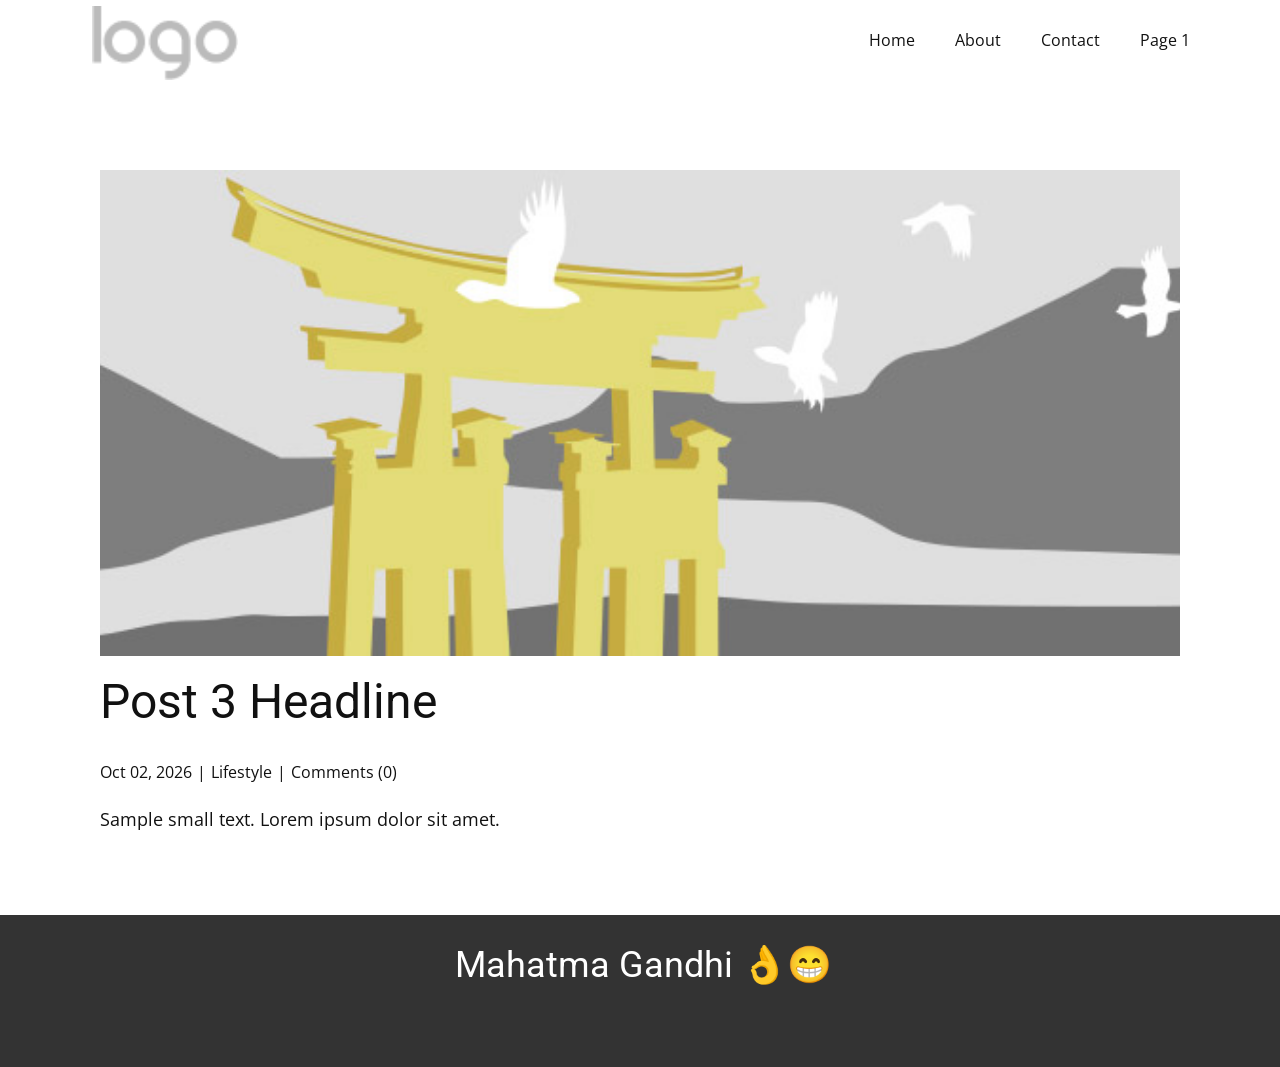
<file: blog/post-2.html>
<!DOCTYPE html>
<html style="font-size: 16px;" lang="en"><head>
    <meta name="viewport" content="width=device-width, initial-scale=1.0">
    <meta charset="utf-8">
    <meta name="keywords" content="Post 1 Headline">
    <meta name="description" content="Sample small text. Lorem ipsum dolor sit amet.">
    <title>Post 3 Headline</title>
    <link rel="stylesheet" href="../nicepage.css" media="screen">
<link rel="stylesheet" href="../Post-Template.css" media="screen">
    <script class="u-script" type="text/javascript" src="../jquery.js" defer=""></script>
    <script class="u-script" type="text/javascript" src="../nicepage.js" defer=""></script>
    <meta name="generator" content="Nicepage 8.7.0, nicepage.com">
    
    
    
    <link id="u-page-google-font" rel="stylesheet" href="https://fonts.googleapis.com/css2?display=swap&amp;family=Roboto:ital,wght@0,100;0,200;0,300;0,400;0,500;0,600;0,700;0,800;0,900;1,100;1,200;1,300;1,400;1,500;1,600;1,700;1,800;1,900&amp;family=Open+Sans:ital,wght@0,300;0,400;0,500;0,600;0,700;0,800;1,300;1,400;1,500;1,600;1,700;1,800">
    <script type="application/ld+json">{
		"@context": "http://schema.org",
		"@type": "Organization",
		"name": "",
		"logo": "images/default-logo.png"
}</script>
    <meta name="theme-color" content="#478ac9">
  <meta data-intl-tel-input-cdn-path="intlTelInput/"><meta name="twitter:description" content="Sample small text. Lorem ipsum dolor sit amet."><meta property="og:type" content="article"><meta property="og:title" content="Post 3 Headline"><meta property="og:description" content="Sample small text. Lorem ipsum dolor sit amet."><meta property="og:image" content="../images/8ad73f3c.jpeg"></head>
  <body data-path-to-root="./" data-include-products="false" class="u-body u-xl-mode" data-lang="en"><header class="u-clearfix u-header u-header" id="header"><div class="u-clearfix u-sheet u-valign-middle-lg u-valign-middle-md u-valign-middle-sm u-valign-middle-xs u-sheet-1">
        <a href="#" class="u-image u-logo u-image-1">
          <img src="../images/default-logo.png" class="u-logo-image u-logo-image-1">
        </a>
        <nav class="u-menu u-menu-one-level u-offcanvas u-menu-1" role="navigation" aria-label="Menu navigation">
          <div class="menu-collapse" style="font-size: 1rem; letter-spacing: 0px;">
            <a class="u-button-style u-custom-left-right-menu-spacing u-custom-padding-bottom u-custom-top-bottom-menu-spacing u-hamburger-link u-nav-link u-text-active-palette-1-base u-text-hover-palette-2-base" href="#" tabindex="-1" aria-label="Open menu" aria-controls="841e">
              <svg class="u-svg-link" viewBox="0 0 24 24"><use xlink:href="#menu-hamburger"></use></svg>
              <svg class="u-svg-content" version="1.1" id="menu-hamburger" viewBox="0 0 16 16" x="0px" y="0px" xmlns:xlink="http://www.w3.org/1999/xlink" xmlns="http://www.w3.org/2000/svg"><g><rect y="1" width="16" height="2"></rect><rect y="7" width="16" height="2"></rect><rect y="13" width="16" height="2"></rect>
</g></svg>
            </a>
          </div>
          <div class="u-nav-container">
            <ul class="u-nav u-unstyled u-nav-1" role="menubar"><li class="u-nav-item" role="none"><a class="u-button-style u-nav-link u-text-active-palette-1-base u-text-hover-palette-2-base u-nav-link-2" href="../" role="menuitem">Home</a>
</li><li class="u-nav-item" role="none"><a class="u-button-style u-nav-link u-text-active-palette-1-base u-text-hover-palette-2-base u-nav-link-2" href="../About.html" role="menuitem">About</a>
</li><li class="u-nav-item" role="none"><a class="u-button-style u-nav-link u-text-active-palette-1-base u-text-hover-palette-2-base u-nav-link-2" href="../Contact.html" role="menuitem">Contact</a>
</li><li class="u-nav-item" role="none"><a class="u-button-style u-nav-link u-text-active-palette-1-base u-text-hover-palette-2-base u-nav-link-2" href="../Page-1.html" role="menuitem">Page 1</a>
</li></ul>
          </div>
          <div class="u-nav-container-collapse" id="841e" role="region" aria-label="Menu panel">
            <div class="u-black u-container-style u-inner-container-layout u-opacity u-opacity-95 u-sidenav">
              <div class="u-inner-container-layout u-sidenav-overflow">
                <div class="u-menu-close" tabindex="-1" aria-label="Close menu"></div>
                <ul class="u-align-center u-nav u-popupmenu-items u-unstyled u-nav-2"><li class="u-nav-item"><a class="u-button-style u-nav-link" href="../">Home</a>
</li><li class="u-nav-item"><a class="u-button-style u-nav-link" href="../About.html">About</a>
</li><li class="u-nav-item"><a class="u-button-style u-nav-link" href="../Contact.html">Contact</a>
</li><li class="u-nav-item"><a class="u-button-style u-nav-link" href="../Page-1.html">Page 1</a>
</li></ul>
              </div>
            </div>
            <div class="u-black u-menu-overlay u-opacity u-opacity-70"></div>
          </div>
        </nav>
      </div></header>
    <section class="u-align-center u-clearfix u-section-1" id="block-2">
      <div class="u-clearfix u-sheet u-valign-middle-md u-valign-middle-sm u-valign-middle-xs u-sheet-1"><!--post_details--><!--post_details_options_json--><!--{"source":""}--><!--/post_details_options_json--><!--blog_post-->
        <div class="u-container-style u-expanded-width u-post-details u-post-details-1">
          <div class="u-container-layout u-valign-middle u-container-layout-1"><!--blog_post_image-->
            <img alt="" class="u-blog-control u-expanded-width u-image u-image-default u-image-1" src="../images/8ad73f3c.jpeg"><!--/blog_post_image--><!--blog_post_header-->
            <h2 class="u-blog-control u-text u-text-1">Post 3 Headline</h2><!--/blog_post_header--><!--blog_post_metadata-->
            <div class="u-blog-control u-metadata u-metadata-1"><!--blog_post_metadata_date--><span class="u-meta-date u-meta-icon">Oct 02, 2026</span><!--/blog_post_metadata_date--><!--blog_post_metadata_category--><span class="u-meta-category u-meta-icon"><a href="/blog/blog.html#/blog-1///3">Lifestyle</a></span><!--/blog_post_metadata_category--><!--blog_post_metadata_comments--><span class="u-meta-comments u-meta-icon"><!--blog_post_metadata_comments_content-->Comments (0)<!--/blog_post_metadata_comments_content--></span><!--/blog_post_metadata_comments-->
            </div><!--/blog_post_metadata--><!--blog_post_content-->
            <div class="u-align-justify u-blog-control u-post-content u-text u-text-2 fr-view">
  <p>Sample small text. Lorem ipsum dolor sit amet.</p>
  </div><!--/blog_post_content-->
          </div>
        </div><!--/blog_post--><!--/post_details-->
      </div>
    </section>
    
    
    
    <footer class="u-align-center u-clearfix u-container-align-center u-footer u-grey-80 u-footer" id="footer"><div class="u-clearfix u-sheet u-sheet-1">
        <h3 class="u-headline u-text u-text-default u-text-1">
          <a href="/">Mahatma Gandhi ​👌😁</a>
        </h3>
      </div></footer>
    <section class="u-backlink u-clearfix u-grey-80"></section>
  
</body></html>
</file>
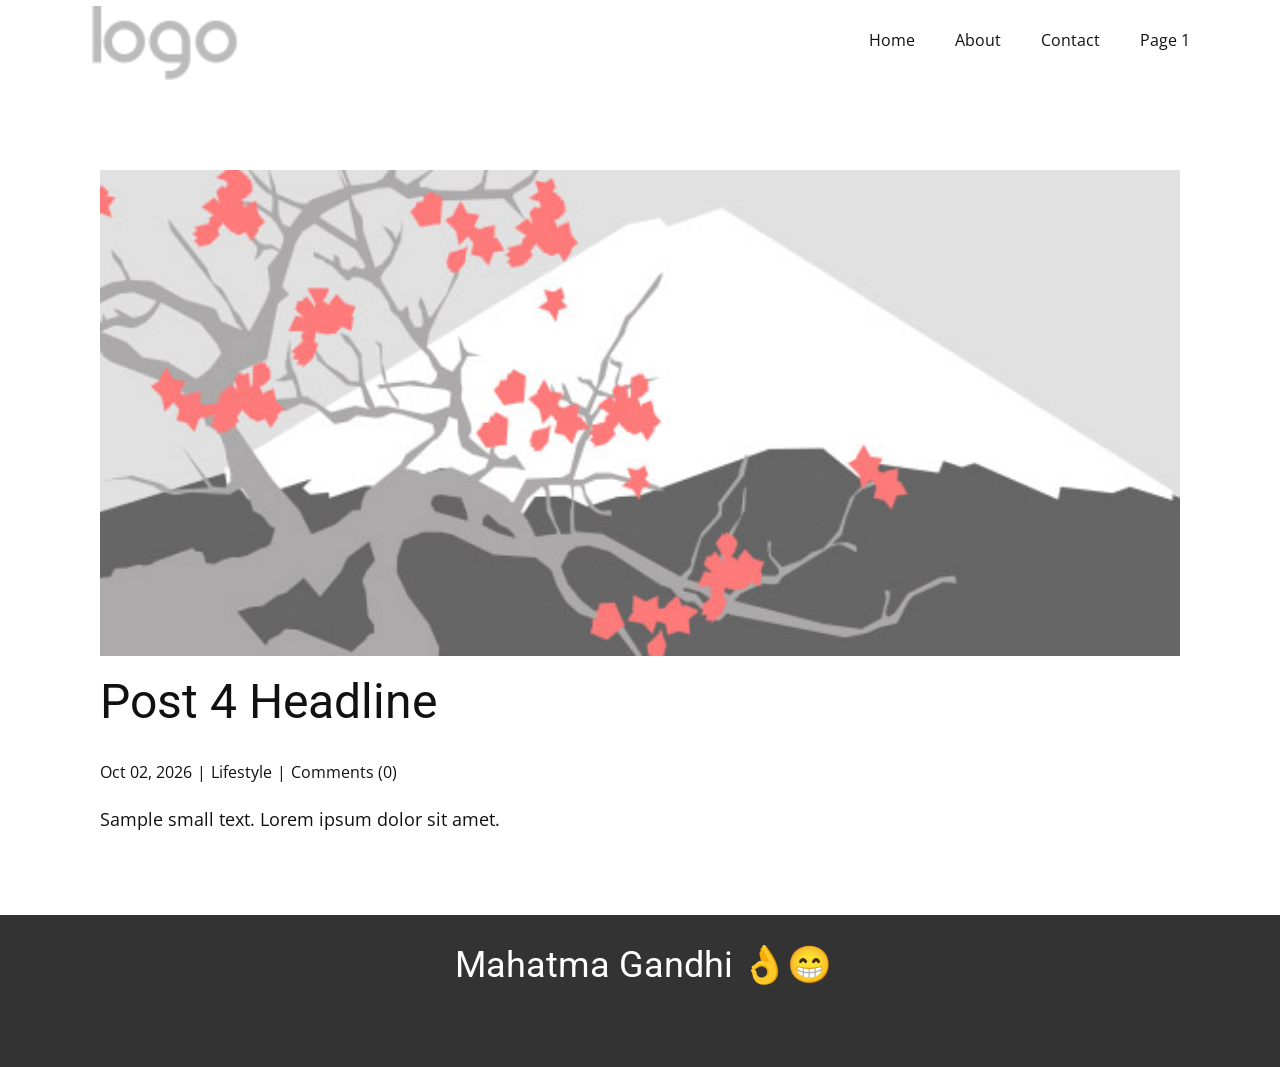
<file: blog/post-3.html>
<!DOCTYPE html>
<html style="font-size: 16px;" lang="en"><head>
    <meta name="viewport" content="width=device-width, initial-scale=1.0">
    <meta charset="utf-8">
    <meta name="keywords" content="Post 1 Headline">
    <meta name="description" content="Sample small text. Lorem ipsum dolor sit amet.">
    <title>Post 4 Headline</title>
    <link rel="stylesheet" href="../nicepage.css" media="screen">
<link rel="stylesheet" href="../Post-Template.css" media="screen">
    <script class="u-script" type="text/javascript" src="../jquery.js" defer=""></script>
    <script class="u-script" type="text/javascript" src="../nicepage.js" defer=""></script>
    <meta name="generator" content="Nicepage 8.7.0, nicepage.com">
    
    
    
    <link id="u-page-google-font" rel="stylesheet" href="https://fonts.googleapis.com/css2?display=swap&amp;family=Roboto:ital,wght@0,100;0,200;0,300;0,400;0,500;0,600;0,700;0,800;0,900;1,100;1,200;1,300;1,400;1,500;1,600;1,700;1,800;1,900&amp;family=Open+Sans:ital,wght@0,300;0,400;0,500;0,600;0,700;0,800;1,300;1,400;1,500;1,600;1,700;1,800">
    <script type="application/ld+json">{
		"@context": "http://schema.org",
		"@type": "Organization",
		"name": "",
		"logo": "images/default-logo.png"
}</script>
    <meta name="theme-color" content="#478ac9">
  <meta data-intl-tel-input-cdn-path="intlTelInput/"><meta name="twitter:description" content="Sample small text. Lorem ipsum dolor sit amet."><meta property="og:type" content="article"><meta property="og:title" content="Post 4 Headline"><meta property="og:description" content="Sample small text. Lorem ipsum dolor sit amet."><meta property="og:image" content="../images/0fd3416c.jpeg"></head>
  <body data-path-to-root="./" data-include-products="false" class="u-body u-xl-mode" data-lang="en"><header class="u-clearfix u-header u-header" id="header"><div class="u-clearfix u-sheet u-valign-middle-lg u-valign-middle-md u-valign-middle-sm u-valign-middle-xs u-sheet-1">
        <a href="#" class="u-image u-logo u-image-1">
          <img src="../images/default-logo.png" class="u-logo-image u-logo-image-1">
        </a>
        <nav class="u-menu u-menu-one-level u-offcanvas u-menu-1" role="navigation" aria-label="Menu navigation">
          <div class="menu-collapse" style="font-size: 1rem; letter-spacing: 0px;">
            <a class="u-button-style u-custom-left-right-menu-spacing u-custom-padding-bottom u-custom-top-bottom-menu-spacing u-hamburger-link u-nav-link u-text-active-palette-1-base u-text-hover-palette-2-base" href="#" tabindex="-1" aria-label="Open menu" aria-controls="841e">
              <svg class="u-svg-link" viewBox="0 0 24 24"><use xlink:href="#menu-hamburger"></use></svg>
              <svg class="u-svg-content" version="1.1" id="menu-hamburger" viewBox="0 0 16 16" x="0px" y="0px" xmlns:xlink="http://www.w3.org/1999/xlink" xmlns="http://www.w3.org/2000/svg"><g><rect y="1" width="16" height="2"></rect><rect y="7" width="16" height="2"></rect><rect y="13" width="16" height="2"></rect>
</g></svg>
            </a>
          </div>
          <div class="u-nav-container">
            <ul class="u-nav u-unstyled u-nav-1" role="menubar"><li class="u-nav-item" role="none"><a class="u-button-style u-nav-link u-text-active-palette-1-base u-text-hover-palette-2-base u-nav-link-2" href="../" role="menuitem">Home</a>
</li><li class="u-nav-item" role="none"><a class="u-button-style u-nav-link u-text-active-palette-1-base u-text-hover-palette-2-base u-nav-link-2" href="../About.html" role="menuitem">About</a>
</li><li class="u-nav-item" role="none"><a class="u-button-style u-nav-link u-text-active-palette-1-base u-text-hover-palette-2-base u-nav-link-2" href="../Contact.html" role="menuitem">Contact</a>
</li><li class="u-nav-item" role="none"><a class="u-button-style u-nav-link u-text-active-palette-1-base u-text-hover-palette-2-base u-nav-link-2" href="../Page-1.html" role="menuitem">Page 1</a>
</li></ul>
          </div>
          <div class="u-nav-container-collapse" id="841e" role="region" aria-label="Menu panel">
            <div class="u-black u-container-style u-inner-container-layout u-opacity u-opacity-95 u-sidenav">
              <div class="u-inner-container-layout u-sidenav-overflow">
                <div class="u-menu-close" tabindex="-1" aria-label="Close menu"></div>
                <ul class="u-align-center u-nav u-popupmenu-items u-unstyled u-nav-2"><li class="u-nav-item"><a class="u-button-style u-nav-link" href="../">Home</a>
</li><li class="u-nav-item"><a class="u-button-style u-nav-link" href="../About.html">About</a>
</li><li class="u-nav-item"><a class="u-button-style u-nav-link" href="../Contact.html">Contact</a>
</li><li class="u-nav-item"><a class="u-button-style u-nav-link" href="../Page-1.html">Page 1</a>
</li></ul>
              </div>
            </div>
            <div class="u-black u-menu-overlay u-opacity u-opacity-70"></div>
          </div>
        </nav>
      </div></header>
    <section class="u-align-center u-clearfix u-section-1" id="block-2">
      <div class="u-clearfix u-sheet u-valign-middle-md u-valign-middle-sm u-valign-middle-xs u-sheet-1"><!--post_details--><!--post_details_options_json--><!--{"source":""}--><!--/post_details_options_json--><!--blog_post-->
        <div class="u-container-style u-expanded-width u-post-details u-post-details-1">
          <div class="u-container-layout u-valign-middle u-container-layout-1"><!--blog_post_image-->
            <img alt="" class="u-blog-control u-expanded-width u-image u-image-default u-image-1" src="../images/0fd3416c.jpeg"><!--/blog_post_image--><!--blog_post_header-->
            <h2 class="u-blog-control u-text u-text-1">Post 4 Headline</h2><!--/blog_post_header--><!--blog_post_metadata-->
            <div class="u-blog-control u-metadata u-metadata-1"><!--blog_post_metadata_date--><span class="u-meta-date u-meta-icon">Oct 02, 2026</span><!--/blog_post_metadata_date--><!--blog_post_metadata_category--><span class="u-meta-category u-meta-icon"><a href="/blog/blog.html#/blog-1///3">Lifestyle</a></span><!--/blog_post_metadata_category--><!--blog_post_metadata_comments--><span class="u-meta-comments u-meta-icon"><!--blog_post_metadata_comments_content-->Comments (0)<!--/blog_post_metadata_comments_content--></span><!--/blog_post_metadata_comments-->
            </div><!--/blog_post_metadata--><!--blog_post_content-->
            <div class="u-align-justify u-blog-control u-post-content u-text u-text-2 fr-view">
  <p>Sample small text. Lorem ipsum dolor sit amet.</p>
  </div><!--/blog_post_content-->
          </div>
        </div><!--/blog_post--><!--/post_details-->
      </div>
    </section>
    
    
    
    <footer class="u-align-center u-clearfix u-container-align-center u-footer u-grey-80 u-footer" id="footer"><div class="u-clearfix u-sheet u-sheet-1">
        <h3 class="u-headline u-text u-text-default u-text-1">
          <a href="/">Mahatma Gandhi ​👌😁</a>
        </h3>
      </div></footer>
    <section class="u-backlink u-clearfix u-grey-80"></section>
  
</body></html>
</file>
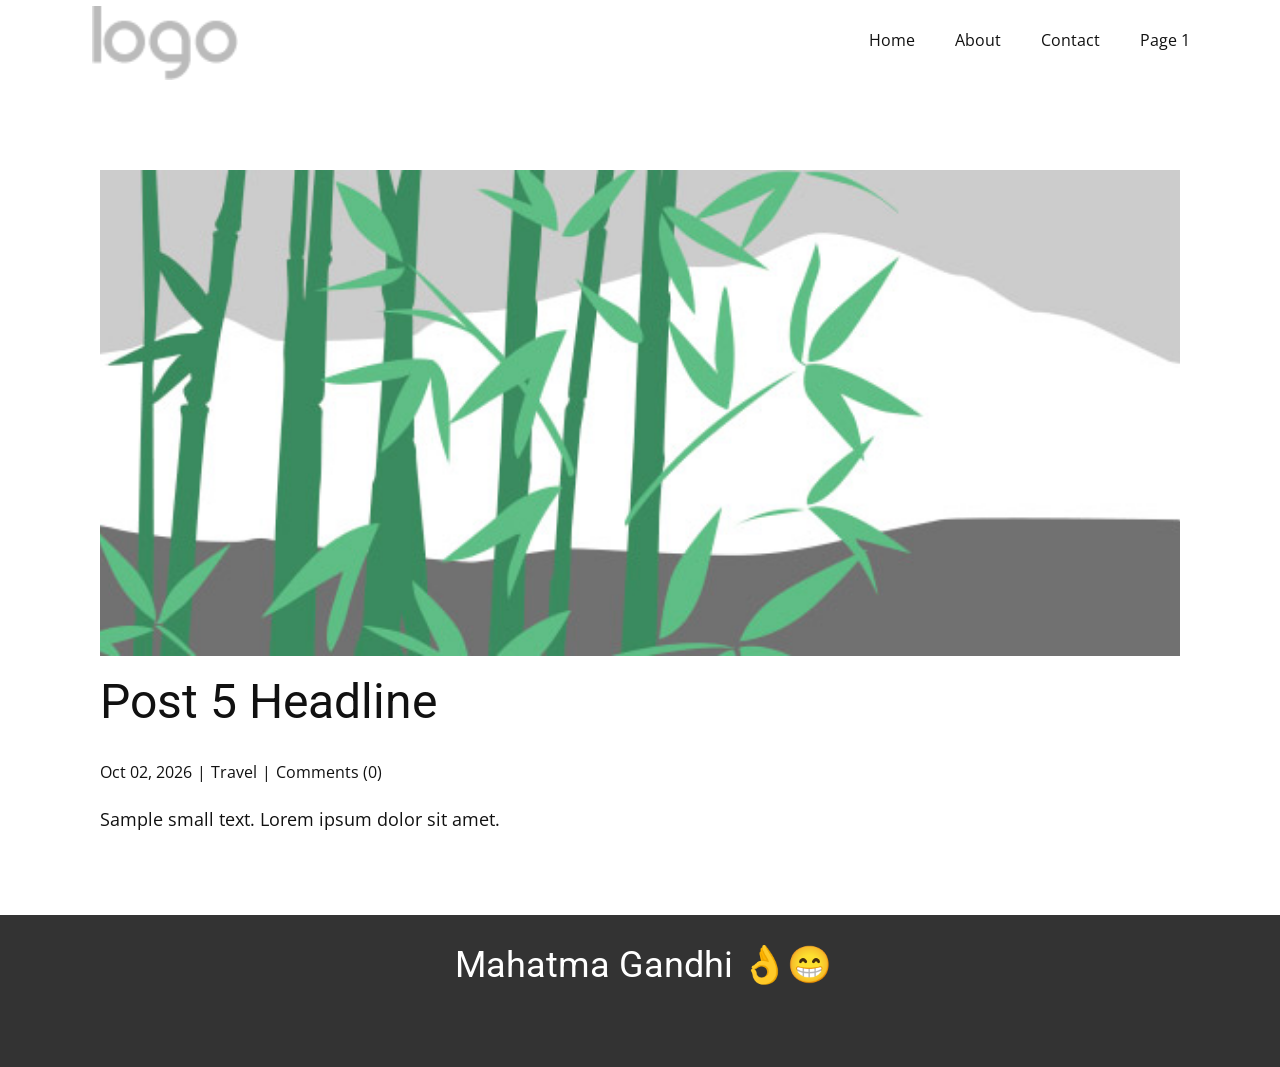
<file: blog/post-4.html>
<!DOCTYPE html>
<html style="font-size: 16px;" lang="en"><head>
    <meta name="viewport" content="width=device-width, initial-scale=1.0">
    <meta charset="utf-8">
    <meta name="keywords" content="Post 1 Headline">
    <meta name="description" content="Sample small text. Lorem ipsum dolor sit amet.">
    <title>Post 5 Headline</title>
    <link rel="stylesheet" href="../nicepage.css" media="screen">
<link rel="stylesheet" href="../Post-Template.css" media="screen">
    <script class="u-script" type="text/javascript" src="../jquery.js" defer=""></script>
    <script class="u-script" type="text/javascript" src="../nicepage.js" defer=""></script>
    <meta name="generator" content="Nicepage 8.7.0, nicepage.com">
    
    
    
    <link id="u-page-google-font" rel="stylesheet" href="https://fonts.googleapis.com/css2?display=swap&amp;family=Roboto:ital,wght@0,100;0,200;0,300;0,400;0,500;0,600;0,700;0,800;0,900;1,100;1,200;1,300;1,400;1,500;1,600;1,700;1,800;1,900&amp;family=Open+Sans:ital,wght@0,300;0,400;0,500;0,600;0,700;0,800;1,300;1,400;1,500;1,600;1,700;1,800">
    <script type="application/ld+json">{
		"@context": "http://schema.org",
		"@type": "Organization",
		"name": "",
		"logo": "images/default-logo.png"
}</script>
    <meta name="theme-color" content="#478ac9">
  <meta data-intl-tel-input-cdn-path="intlTelInput/"><meta name="twitter:description" content="Sample small text. Lorem ipsum dolor sit amet."><meta property="og:type" content="article"><meta property="og:title" content="Post 5 Headline"><meta property="og:description" content="Sample small text. Lorem ipsum dolor sit amet."><meta property="og:image" content="../images/68f64b9d.jpeg"></head>
  <body data-path-to-root="./" data-include-products="false" class="u-body u-xl-mode" data-lang="en"><header class="u-clearfix u-header u-header" id="header"><div class="u-clearfix u-sheet u-valign-middle-lg u-valign-middle-md u-valign-middle-sm u-valign-middle-xs u-sheet-1">
        <a href="#" class="u-image u-logo u-image-1">
          <img src="../images/default-logo.png" class="u-logo-image u-logo-image-1">
        </a>
        <nav class="u-menu u-menu-one-level u-offcanvas u-menu-1" role="navigation" aria-label="Menu navigation">
          <div class="menu-collapse" style="font-size: 1rem; letter-spacing: 0px;">
            <a class="u-button-style u-custom-left-right-menu-spacing u-custom-padding-bottom u-custom-top-bottom-menu-spacing u-hamburger-link u-nav-link u-text-active-palette-1-base u-text-hover-palette-2-base" href="#" tabindex="-1" aria-label="Open menu" aria-controls="841e">
              <svg class="u-svg-link" viewBox="0 0 24 24"><use xlink:href="#menu-hamburger"></use></svg>
              <svg class="u-svg-content" version="1.1" id="menu-hamburger" viewBox="0 0 16 16" x="0px" y="0px" xmlns:xlink="http://www.w3.org/1999/xlink" xmlns="http://www.w3.org/2000/svg"><g><rect y="1" width="16" height="2"></rect><rect y="7" width="16" height="2"></rect><rect y="13" width="16" height="2"></rect>
</g></svg>
            </a>
          </div>
          <div class="u-nav-container">
            <ul class="u-nav u-unstyled u-nav-1" role="menubar"><li class="u-nav-item" role="none"><a class="u-button-style u-nav-link u-text-active-palette-1-base u-text-hover-palette-2-base u-nav-link-2" href="../" role="menuitem">Home</a>
</li><li class="u-nav-item" role="none"><a class="u-button-style u-nav-link u-text-active-palette-1-base u-text-hover-palette-2-base u-nav-link-2" href="../About.html" role="menuitem">About</a>
</li><li class="u-nav-item" role="none"><a class="u-button-style u-nav-link u-text-active-palette-1-base u-text-hover-palette-2-base u-nav-link-2" href="../Contact.html" role="menuitem">Contact</a>
</li><li class="u-nav-item" role="none"><a class="u-button-style u-nav-link u-text-active-palette-1-base u-text-hover-palette-2-base u-nav-link-2" href="../Page-1.html" role="menuitem">Page 1</a>
</li></ul>
          </div>
          <div class="u-nav-container-collapse" id="841e" role="region" aria-label="Menu panel">
            <div class="u-black u-container-style u-inner-container-layout u-opacity u-opacity-95 u-sidenav">
              <div class="u-inner-container-layout u-sidenav-overflow">
                <div class="u-menu-close" tabindex="-1" aria-label="Close menu"></div>
                <ul class="u-align-center u-nav u-popupmenu-items u-unstyled u-nav-2"><li class="u-nav-item"><a class="u-button-style u-nav-link" href="../">Home</a>
</li><li class="u-nav-item"><a class="u-button-style u-nav-link" href="../About.html">About</a>
</li><li class="u-nav-item"><a class="u-button-style u-nav-link" href="../Contact.html">Contact</a>
</li><li class="u-nav-item"><a class="u-button-style u-nav-link" href="../Page-1.html">Page 1</a>
</li></ul>
              </div>
            </div>
            <div class="u-black u-menu-overlay u-opacity u-opacity-70"></div>
          </div>
        </nav>
      </div></header>
    <section class="u-align-center u-clearfix u-section-1" id="block-2">
      <div class="u-clearfix u-sheet u-valign-middle-md u-valign-middle-sm u-valign-middle-xs u-sheet-1"><!--post_details--><!--post_details_options_json--><!--{"source":""}--><!--/post_details_options_json--><!--blog_post-->
        <div class="u-container-style u-expanded-width u-post-details u-post-details-1">
          <div class="u-container-layout u-valign-middle u-container-layout-1"><!--blog_post_image-->
            <img alt="" class="u-blog-control u-expanded-width u-image u-image-default u-image-1" src="../images/68f64b9d.jpeg"><!--/blog_post_image--><!--blog_post_header-->
            <h2 class="u-blog-control u-text u-text-1">Post 5 Headline</h2><!--/blog_post_header--><!--blog_post_metadata-->
            <div class="u-blog-control u-metadata u-metadata-1"><!--blog_post_metadata_date--><span class="u-meta-date u-meta-icon">Oct 02, 2026</span><!--/blog_post_metadata_date--><!--blog_post_metadata_category--><span class="u-meta-category u-meta-icon"><a href="/blog/blog.html#/blog-1///2">Travel</a></span><!--/blog_post_metadata_category--><!--blog_post_metadata_comments--><span class="u-meta-comments u-meta-icon"><!--blog_post_metadata_comments_content-->Comments (0)<!--/blog_post_metadata_comments_content--></span><!--/blog_post_metadata_comments-->
            </div><!--/blog_post_metadata--><!--blog_post_content-->
            <div class="u-align-justify u-blog-control u-post-content u-text u-text-2 fr-view">
  <p>Sample small text. Lorem ipsum dolor sit amet.</p>
  </div><!--/blog_post_content-->
          </div>
        </div><!--/blog_post--><!--/post_details-->
      </div>
    </section>
    
    
    
    <footer class="u-align-center u-clearfix u-container-align-center u-footer u-grey-80 u-footer" id="footer"><div class="u-clearfix u-sheet u-sheet-1">
        <h3 class="u-headline u-text u-text-default u-text-1">
          <a href="/">Mahatma Gandhi ​👌😁</a>
        </h3>
      </div></footer>
    <section class="u-backlink u-clearfix u-grey-80"></section>
  
</body></html>
</file>
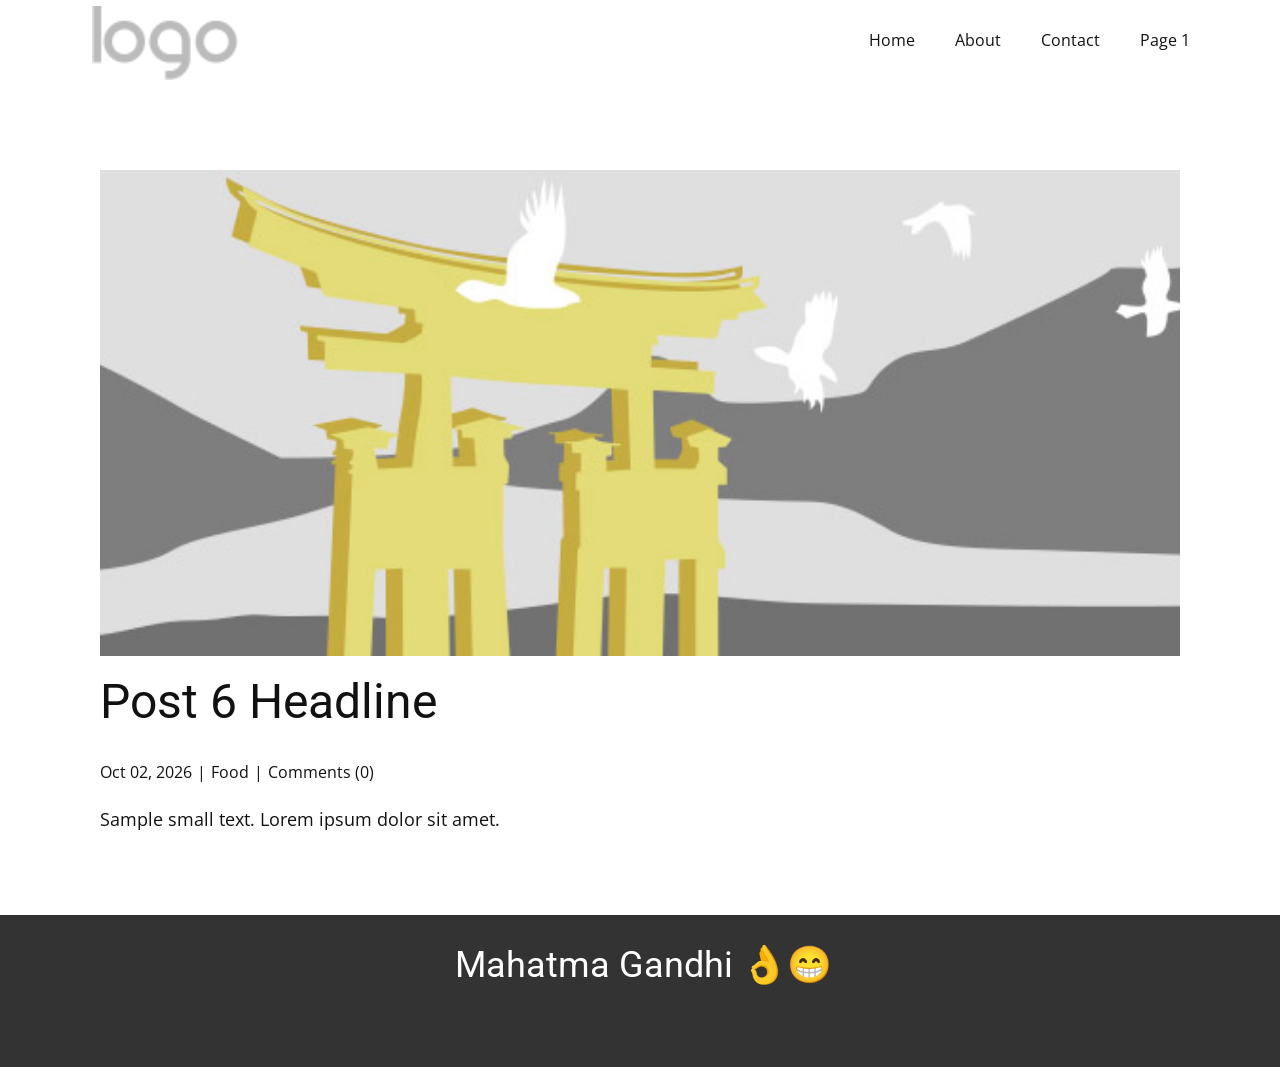
<file: blog/post-5.html>
<!DOCTYPE html>
<html style="font-size: 16px;" lang="en"><head>
    <meta name="viewport" content="width=device-width, initial-scale=1.0">
    <meta charset="utf-8">
    <meta name="keywords" content="Post 1 Headline">
    <meta name="description" content="Sample small text. Lorem ipsum dolor sit amet.">
    <title>Post 6 Headline</title>
    <link rel="stylesheet" href="../nicepage.css" media="screen">
<link rel="stylesheet" href="../Post-Template.css" media="screen">
    <script class="u-script" type="text/javascript" src="../jquery.js" defer=""></script>
    <script class="u-script" type="text/javascript" src="../nicepage.js" defer=""></script>
    <meta name="generator" content="Nicepage 8.7.0, nicepage.com">
    
    
    
    <link id="u-page-google-font" rel="stylesheet" href="https://fonts.googleapis.com/css2?display=swap&amp;family=Roboto:ital,wght@0,100;0,200;0,300;0,400;0,500;0,600;0,700;0,800;0,900;1,100;1,200;1,300;1,400;1,500;1,600;1,700;1,800;1,900&amp;family=Open+Sans:ital,wght@0,300;0,400;0,500;0,600;0,700;0,800;1,300;1,400;1,500;1,600;1,700;1,800">
    <script type="application/ld+json">{
		"@context": "http://schema.org",
		"@type": "Organization",
		"name": "",
		"logo": "images/default-logo.png"
}</script>
    <meta name="theme-color" content="#478ac9">
  <meta data-intl-tel-input-cdn-path="intlTelInput/"><meta name="twitter:description" content="Sample small text. Lorem ipsum dolor sit amet."><meta property="og:type" content="article"><meta property="og:title" content="Post 6 Headline"><meta property="og:description" content="Sample small text. Lorem ipsum dolor sit amet."><meta property="og:image" content="../images/8ad73f3c.jpeg"></head>
  <body data-path-to-root="./" data-include-products="false" class="u-body u-xl-mode" data-lang="en"><header class="u-clearfix u-header u-header" id="header"><div class="u-clearfix u-sheet u-valign-middle-lg u-valign-middle-md u-valign-middle-sm u-valign-middle-xs u-sheet-1">
        <a href="#" class="u-image u-logo u-image-1">
          <img src="../images/default-logo.png" class="u-logo-image u-logo-image-1">
        </a>
        <nav class="u-menu u-menu-one-level u-offcanvas u-menu-1" role="navigation" aria-label="Menu navigation">
          <div class="menu-collapse" style="font-size: 1rem; letter-spacing: 0px;">
            <a class="u-button-style u-custom-left-right-menu-spacing u-custom-padding-bottom u-custom-top-bottom-menu-spacing u-hamburger-link u-nav-link u-text-active-palette-1-base u-text-hover-palette-2-base" href="#" tabindex="-1" aria-label="Open menu" aria-controls="841e">
              <svg class="u-svg-link" viewBox="0 0 24 24"><use xlink:href="#menu-hamburger"></use></svg>
              <svg class="u-svg-content" version="1.1" id="menu-hamburger" viewBox="0 0 16 16" x="0px" y="0px" xmlns:xlink="http://www.w3.org/1999/xlink" xmlns="http://www.w3.org/2000/svg"><g><rect y="1" width="16" height="2"></rect><rect y="7" width="16" height="2"></rect><rect y="13" width="16" height="2"></rect>
</g></svg>
            </a>
          </div>
          <div class="u-nav-container">
            <ul class="u-nav u-unstyled u-nav-1" role="menubar"><li class="u-nav-item" role="none"><a class="u-button-style u-nav-link u-text-active-palette-1-base u-text-hover-palette-2-base u-nav-link-2" href="../" role="menuitem">Home</a>
</li><li class="u-nav-item" role="none"><a class="u-button-style u-nav-link u-text-active-palette-1-base u-text-hover-palette-2-base u-nav-link-2" href="../About.html" role="menuitem">About</a>
</li><li class="u-nav-item" role="none"><a class="u-button-style u-nav-link u-text-active-palette-1-base u-text-hover-palette-2-base u-nav-link-2" href="../Contact.html" role="menuitem">Contact</a>
</li><li class="u-nav-item" role="none"><a class="u-button-style u-nav-link u-text-active-palette-1-base u-text-hover-palette-2-base u-nav-link-2" href="../Page-1.html" role="menuitem">Page 1</a>
</li></ul>
          </div>
          <div class="u-nav-container-collapse" id="841e" role="region" aria-label="Menu panel">
            <div class="u-black u-container-style u-inner-container-layout u-opacity u-opacity-95 u-sidenav">
              <div class="u-inner-container-layout u-sidenav-overflow">
                <div class="u-menu-close" tabindex="-1" aria-label="Close menu"></div>
                <ul class="u-align-center u-nav u-popupmenu-items u-unstyled u-nav-2"><li class="u-nav-item"><a class="u-button-style u-nav-link" href="../">Home</a>
</li><li class="u-nav-item"><a class="u-button-style u-nav-link" href="../About.html">About</a>
</li><li class="u-nav-item"><a class="u-button-style u-nav-link" href="../Contact.html">Contact</a>
</li><li class="u-nav-item"><a class="u-button-style u-nav-link" href="../Page-1.html">Page 1</a>
</li></ul>
              </div>
            </div>
            <div class="u-black u-menu-overlay u-opacity u-opacity-70"></div>
          </div>
        </nav>
      </div></header>
    <section class="u-align-center u-clearfix u-section-1" id="block-2">
      <div class="u-clearfix u-sheet u-valign-middle-md u-valign-middle-sm u-valign-middle-xs u-sheet-1"><!--post_details--><!--post_details_options_json--><!--{"source":""}--><!--/post_details_options_json--><!--blog_post-->
        <div class="u-container-style u-expanded-width u-post-details u-post-details-1">
          <div class="u-container-layout u-valign-middle u-container-layout-1"><!--blog_post_image-->
            <img alt="" class="u-blog-control u-expanded-width u-image u-image-default u-image-1" src="../images/8ad73f3c.jpeg"><!--/blog_post_image--><!--blog_post_header-->
            <h2 class="u-blog-control u-text u-text-1">Post 6 Headline</h2><!--/blog_post_header--><!--blog_post_metadata-->
            <div class="u-blog-control u-metadata u-metadata-1"><!--blog_post_metadata_date--><span class="u-meta-date u-meta-icon">Oct 02, 2026</span><!--/blog_post_metadata_date--><!--blog_post_metadata_category--><span class="u-meta-category u-meta-icon"><a href="/blog/blog.html#/blog-1///1">Food</a></span><!--/blog_post_metadata_category--><!--blog_post_metadata_comments--><span class="u-meta-comments u-meta-icon"><!--blog_post_metadata_comments_content-->Comments (0)<!--/blog_post_metadata_comments_content--></span><!--/blog_post_metadata_comments-->
            </div><!--/blog_post_metadata--><!--blog_post_content-->
            <div class="u-align-justify u-blog-control u-post-content u-text u-text-2 fr-view">
  <p>Sample small text. Lorem ipsum dolor sit amet.</p>
  </div><!--/blog_post_content-->
          </div>
        </div><!--/blog_post--><!--/post_details-->
      </div>
    </section>
    
    
    
    <footer class="u-align-center u-clearfix u-container-align-center u-footer u-grey-80 u-footer" id="footer"><div class="u-clearfix u-sheet u-sheet-1">
        <h3 class="u-headline u-text u-text-default u-text-1">
          <a href="/">Mahatma Gandhi ​👌😁</a>
        </h3>
      </div></footer>
    <section class="u-backlink u-clearfix u-grey-80"></section>
  
</body></html>
</file>
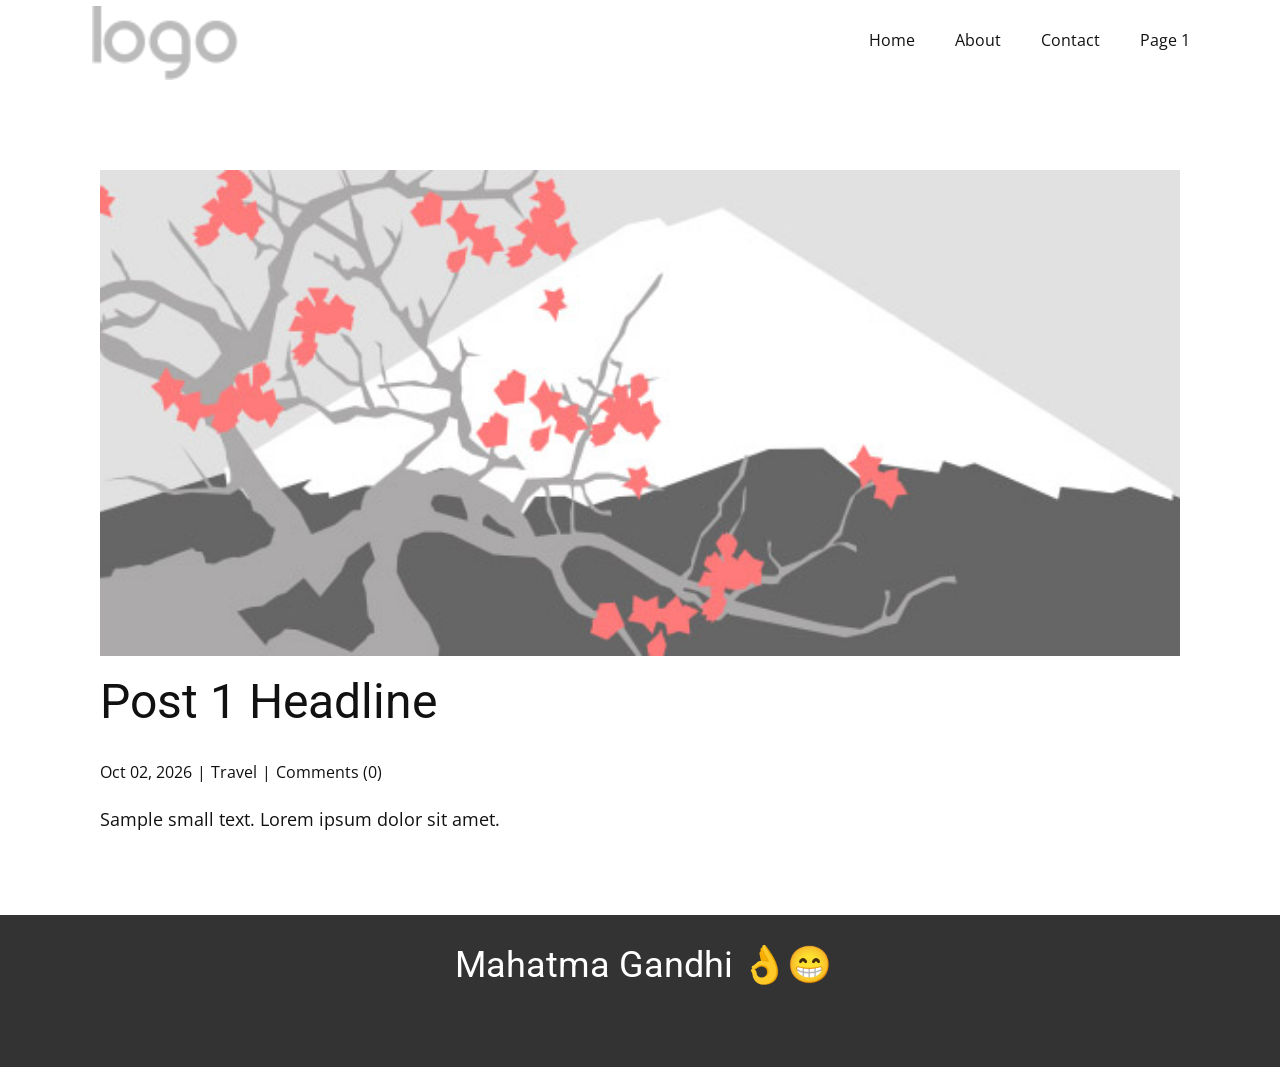
<file: blog/post.html>
<!DOCTYPE html>
<html style="font-size: 16px;" lang="en"><head>
    <meta name="viewport" content="width=device-width, initial-scale=1.0">
    <meta charset="utf-8">
    <meta name="keywords" content="Post 1 Headline">
    <meta name="description" content="Sample small text. Lorem ipsum dolor sit amet.">
    <title>Post 1 Headline</title>
    <link rel="stylesheet" href="../nicepage.css" media="screen">
<link rel="stylesheet" href="../Post-Template.css" media="screen">
    <script class="u-script" type="text/javascript" src="../jquery.js" defer=""></script>
    <script class="u-script" type="text/javascript" src="../nicepage.js" defer=""></script>
    <meta name="generator" content="Nicepage 8.7.0, nicepage.com">
    
    
    
    <link id="u-page-google-font" rel="stylesheet" href="https://fonts.googleapis.com/css2?display=swap&amp;family=Roboto:ital,wght@0,100;0,200;0,300;0,400;0,500;0,600;0,700;0,800;0,900;1,100;1,200;1,300;1,400;1,500;1,600;1,700;1,800;1,900&amp;family=Open+Sans:ital,wght@0,300;0,400;0,500;0,600;0,700;0,800;1,300;1,400;1,500;1,600;1,700;1,800">
    <script type="application/ld+json">{
		"@context": "http://schema.org",
		"@type": "Organization",
		"name": "",
		"logo": "images/default-logo.png"
}</script>
    <meta name="theme-color" content="#478ac9">
  <meta data-intl-tel-input-cdn-path="intlTelInput/"><meta name="twitter:description" content="Sample small text. Lorem ipsum dolor sit amet."><meta property="og:type" content="article"><meta property="og:title" content="Post 1 Headline"><meta property="og:description" content="Sample small text. Lorem ipsum dolor sit amet."><meta property="og:image" content="../images/0fd3416c.jpeg"></head>
  <body data-path-to-root="./" data-include-products="false" class="u-body u-xl-mode" data-lang="en"><header class="u-clearfix u-header u-header" id="header"><div class="u-clearfix u-sheet u-valign-middle-lg u-valign-middle-md u-valign-middle-sm u-valign-middle-xs u-sheet-1">
        <a href="#" class="u-image u-logo u-image-1">
          <img src="../images/default-logo.png" class="u-logo-image u-logo-image-1">
        </a>
        <nav class="u-menu u-menu-one-level u-offcanvas u-menu-1" role="navigation" aria-label="Menu navigation">
          <div class="menu-collapse" style="font-size: 1rem; letter-spacing: 0px;">
            <a class="u-button-style u-custom-left-right-menu-spacing u-custom-padding-bottom u-custom-top-bottom-menu-spacing u-hamburger-link u-nav-link u-text-active-palette-1-base u-text-hover-palette-2-base" href="#" tabindex="-1" aria-label="Open menu" aria-controls="841e">
              <svg class="u-svg-link" viewBox="0 0 24 24"><use xlink:href="#menu-hamburger"></use></svg>
              <svg class="u-svg-content" version="1.1" id="menu-hamburger" viewBox="0 0 16 16" x="0px" y="0px" xmlns:xlink="http://www.w3.org/1999/xlink" xmlns="http://www.w3.org/2000/svg"><g><rect y="1" width="16" height="2"></rect><rect y="7" width="16" height="2"></rect><rect y="13" width="16" height="2"></rect>
</g></svg>
            </a>
          </div>
          <div class="u-nav-container">
            <ul class="u-nav u-unstyled u-nav-1" role="menubar"><li class="u-nav-item" role="none"><a class="u-button-style u-nav-link u-text-active-palette-1-base u-text-hover-palette-2-base u-nav-link-2" href="../" role="menuitem">Home</a>
</li><li class="u-nav-item" role="none"><a class="u-button-style u-nav-link u-text-active-palette-1-base u-text-hover-palette-2-base u-nav-link-2" href="../About.html" role="menuitem">About</a>
</li><li class="u-nav-item" role="none"><a class="u-button-style u-nav-link u-text-active-palette-1-base u-text-hover-palette-2-base u-nav-link-2" href="../Contact.html" role="menuitem">Contact</a>
</li><li class="u-nav-item" role="none"><a class="u-button-style u-nav-link u-text-active-palette-1-base u-text-hover-palette-2-base u-nav-link-2" href="../Page-1.html" role="menuitem">Page 1</a>
</li></ul>
          </div>
          <div class="u-nav-container-collapse" id="841e" role="region" aria-label="Menu panel">
            <div class="u-black u-container-style u-inner-container-layout u-opacity u-opacity-95 u-sidenav">
              <div class="u-inner-container-layout u-sidenav-overflow">
                <div class="u-menu-close" tabindex="-1" aria-label="Close menu"></div>
                <ul class="u-align-center u-nav u-popupmenu-items u-unstyled u-nav-2"><li class="u-nav-item"><a class="u-button-style u-nav-link" href="../">Home</a>
</li><li class="u-nav-item"><a class="u-button-style u-nav-link" href="../About.html">About</a>
</li><li class="u-nav-item"><a class="u-button-style u-nav-link" href="../Contact.html">Contact</a>
</li><li class="u-nav-item"><a class="u-button-style u-nav-link" href="../Page-1.html">Page 1</a>
</li></ul>
              </div>
            </div>
            <div class="u-black u-menu-overlay u-opacity u-opacity-70"></div>
          </div>
        </nav>
      </div></header>
    <section class="u-align-center u-clearfix u-section-1" id="block-2">
      <div class="u-clearfix u-sheet u-valign-middle-md u-valign-middle-sm u-valign-middle-xs u-sheet-1"><!--post_details--><!--post_details_options_json--><!--{"source":""}--><!--/post_details_options_json--><!--blog_post-->
        <div class="u-container-style u-expanded-width u-post-details u-post-details-1">
          <div class="u-container-layout u-valign-middle u-container-layout-1"><!--blog_post_image-->
            <img alt="" class="u-blog-control u-expanded-width u-image u-image-default u-image-1" src="../images/0fd3416c.jpeg"><!--/blog_post_image--><!--blog_post_header-->
            <h2 class="u-blog-control u-text u-text-1">Post 1 Headline</h2><!--/blog_post_header--><!--blog_post_metadata-->
            <div class="u-blog-control u-metadata u-metadata-1"><!--blog_post_metadata_date--><span class="u-meta-date u-meta-icon">Oct 02, 2026</span><!--/blog_post_metadata_date--><!--blog_post_metadata_category--><span class="u-meta-category u-meta-icon"><a href="/blog/blog.html#/blog-1///2">Travel</a></span><!--/blog_post_metadata_category--><!--blog_post_metadata_comments--><span class="u-meta-comments u-meta-icon"><!--blog_post_metadata_comments_content-->Comments (0)<!--/blog_post_metadata_comments_content--></span><!--/blog_post_metadata_comments-->
            </div><!--/blog_post_metadata--><!--blog_post_content-->
            <div class="u-align-justify u-blog-control u-post-content u-text u-text-2 fr-view">
  <p>Sample small text. Lorem ipsum dolor sit amet.</p>
  </div><!--/blog_post_content-->
          </div>
        </div><!--/blog_post--><!--/post_details-->
      </div>
    </section>
    
    
    
    <footer class="u-align-center u-clearfix u-container-align-center u-footer u-grey-80 u-footer" id="footer"><div class="u-clearfix u-sheet u-sheet-1">
        <h3 class="u-headline u-text u-text-default u-text-1">
          <a href="/">Mahatma Gandhi ​👌😁</a>
        </h3>
      </div></footer>
    <section class="u-backlink u-clearfix u-grey-80"></section>
  
</body></html>
</file>
